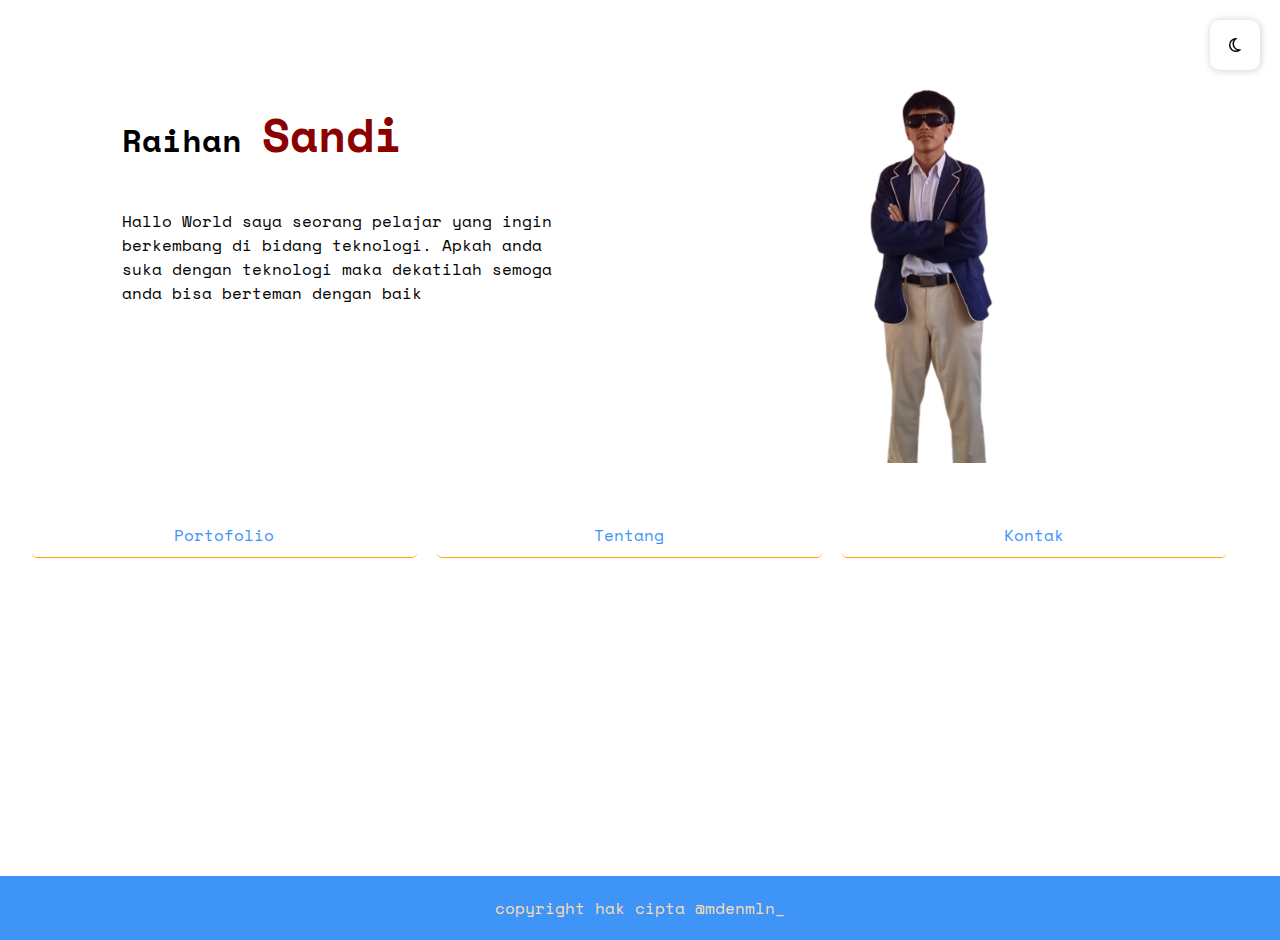
<file: profile-1/index.html>
<!DOCTYPE html>
    <html lang="en">
    <head>
        <meta charset="UTF-8">
        <meta http-equiv="X-UA-Compatible" content="IE=edge">
        <meta name="viewport" content="width=device-width, initial-scale=1.0">

        <link rel="stylesheet" href="css/all.min.css">
        <link rel="stylesheet" href="css/brands.min.css">
        <link rel="stylesheet" href="css/fontawesome.min.css">
        
        <link rel="stylesheet" href="css/style.css">
        <title>profile</title>
    </head>
    <body>
        
        <div class="mode">
            <i class="fa-regular fa-moon"></i>
        </div>
        <div class="head">
            <div class="profil ">
                
                <img src="img/san.png">
            </div>
            <div class="profil">
                <h1 class="text">Raihan <span>Sandi</span></h1>
                <p>Hallo World saya seorang pelajar yang ingin berkembang di bidang teknologi. Apkah anda suka dengan teknologi maka dekatilah semoga anda bisa berteman dengan baik </p>
            </div>
        </div>

        <ul class="row">            
            
            <a href="page/portfolio.html"><li >Portofolio</li></a>   
            
            <a href="page/about.html"><li >Tentang</li></a>
            
            <a href="page/contact.html"><li >Kontak</li></a>
        </ul>

        <footer>copyright hak cipta @mdenmln_</footer>


        <script>
            const mode = document.querySelector('.mode');
            const body = document.querySelector('body');
            const text = document.querySelector('.text');

            mode.onclick = function() {
                body.classList.toggle('gelap');
            }
        </script>
    </body>
    </html>
</file>
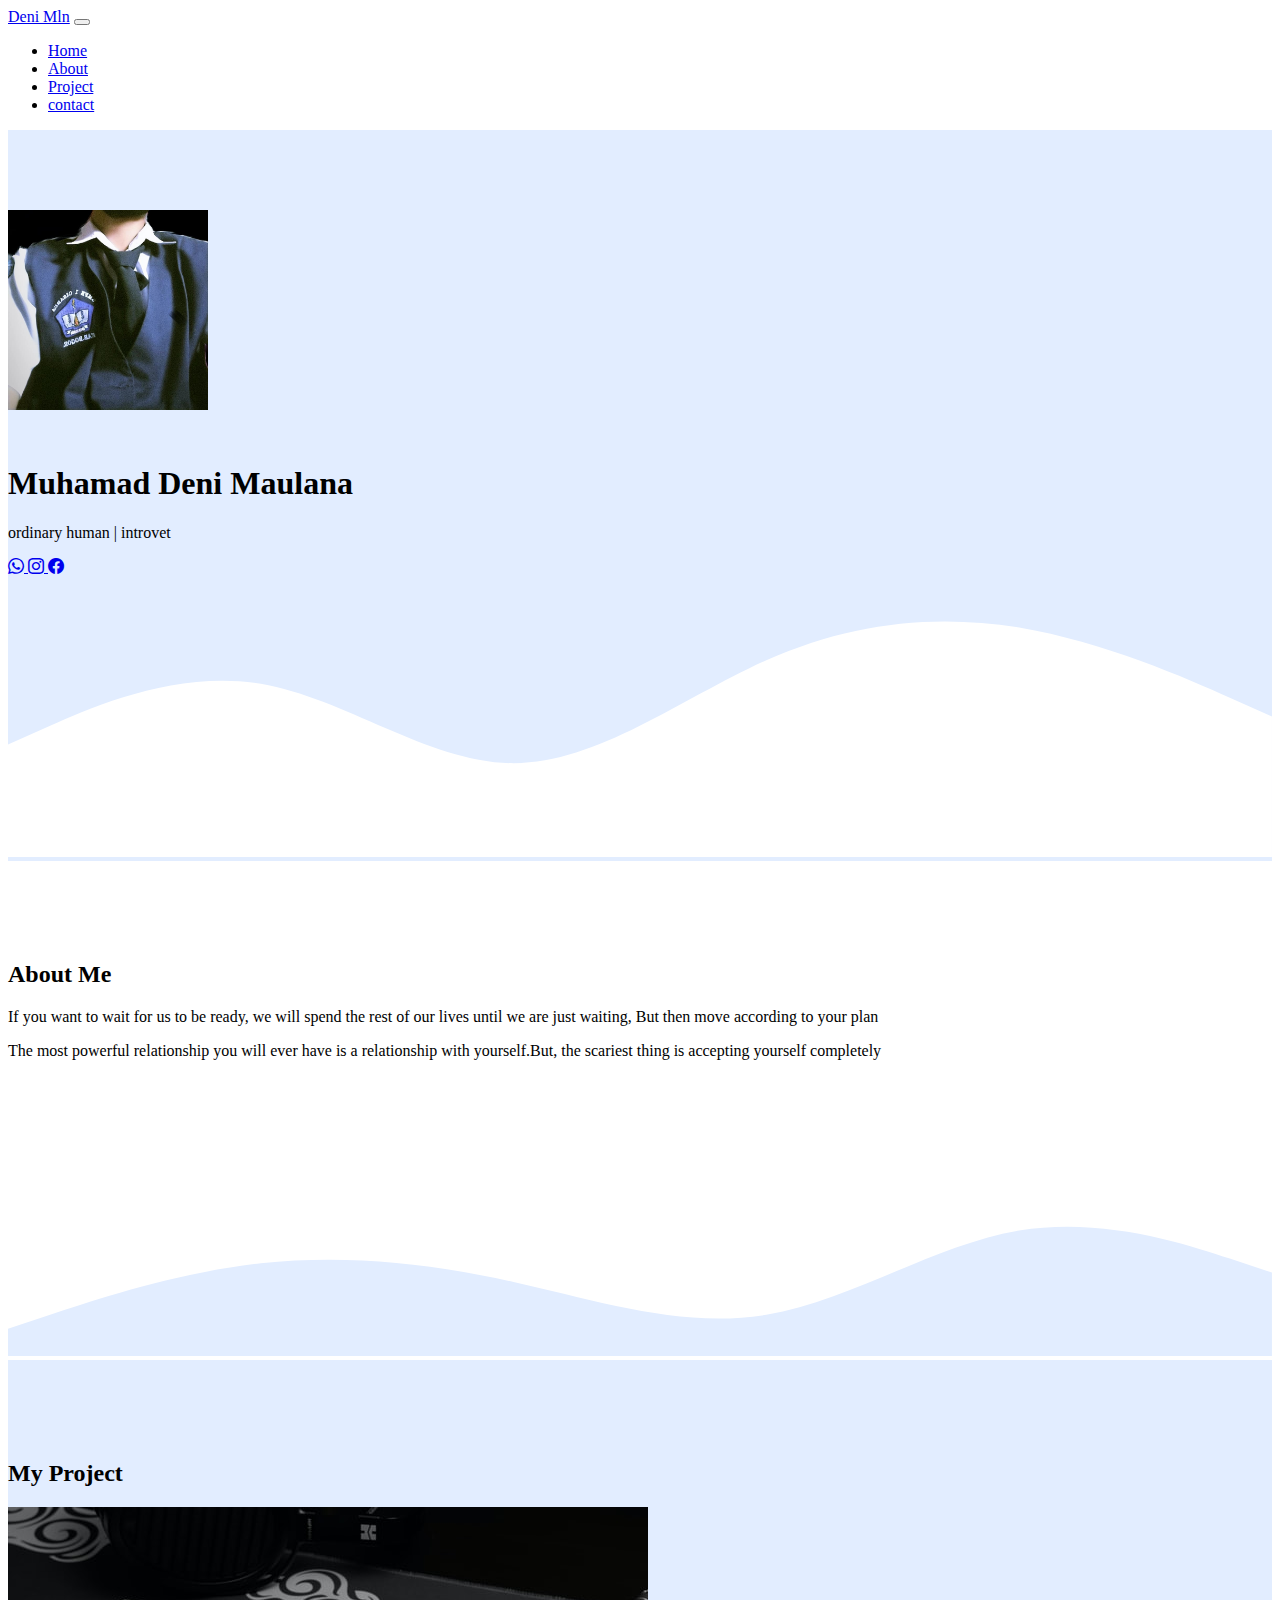
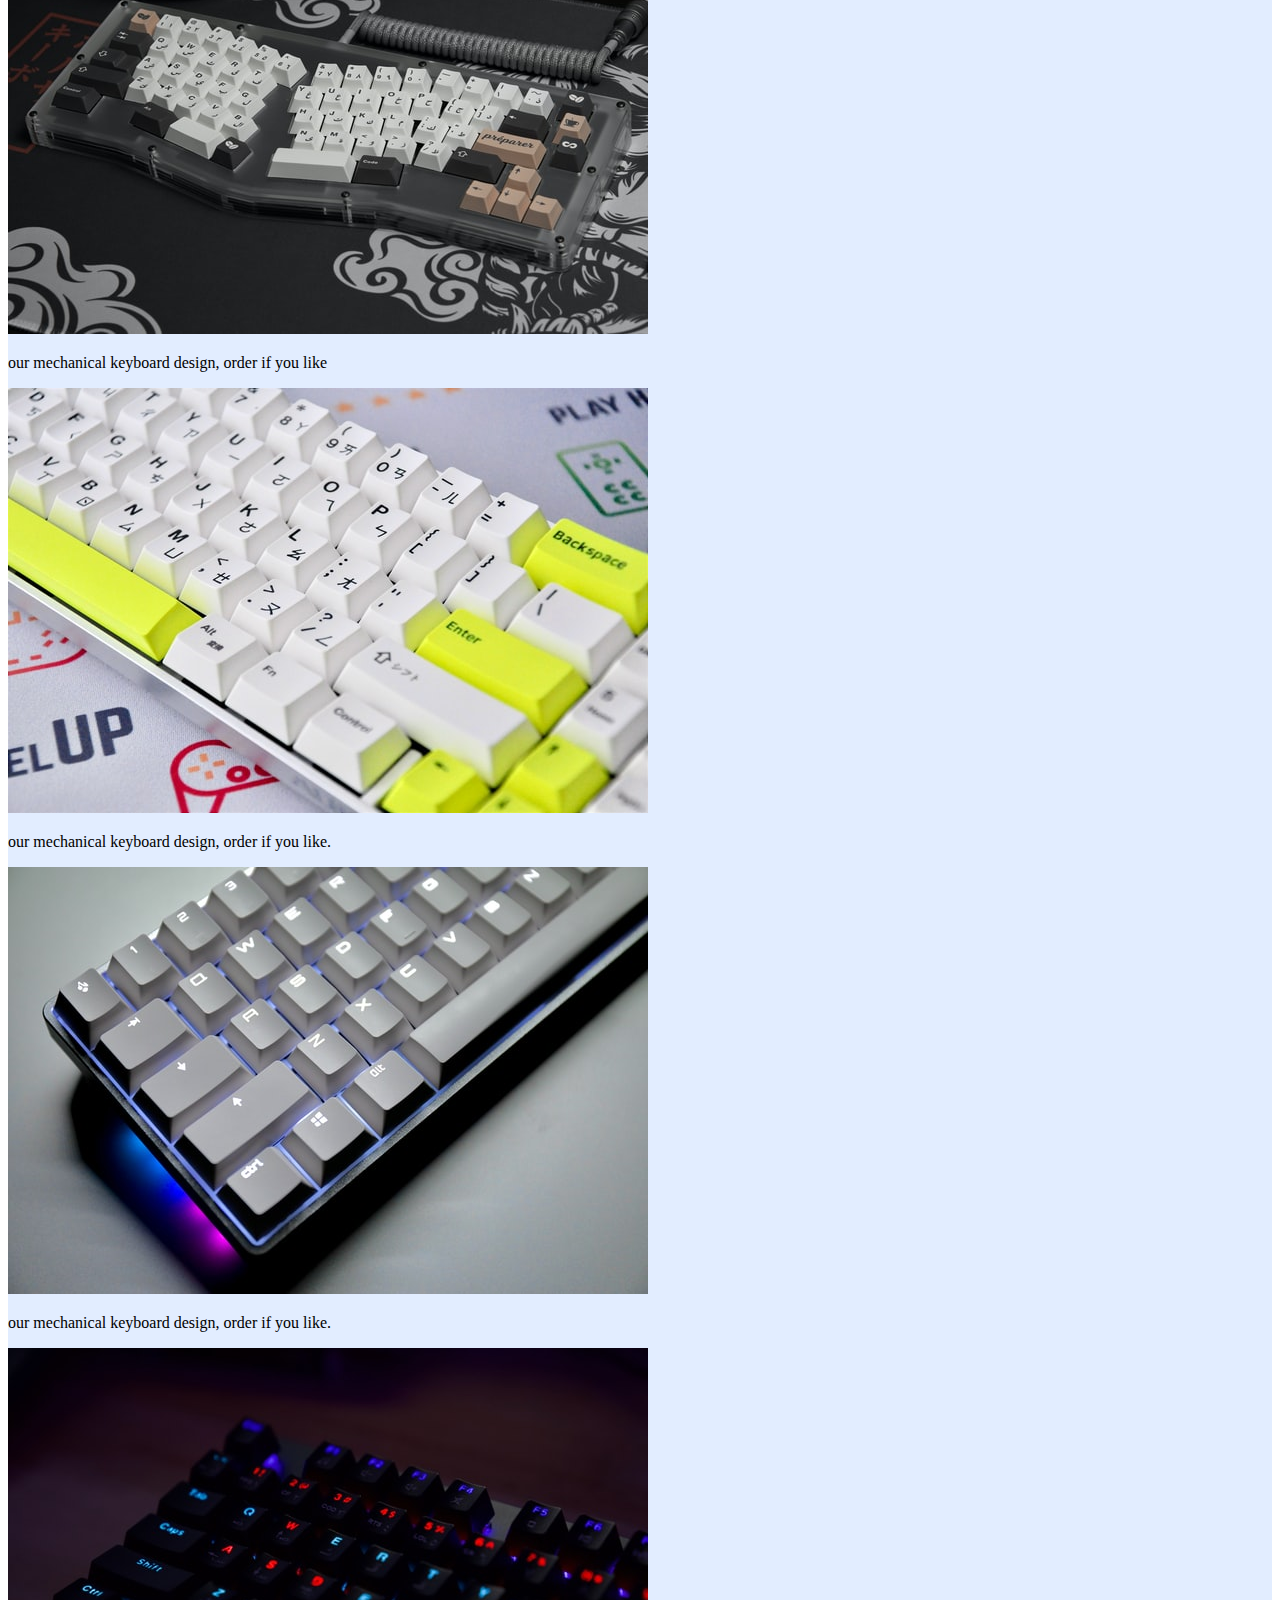
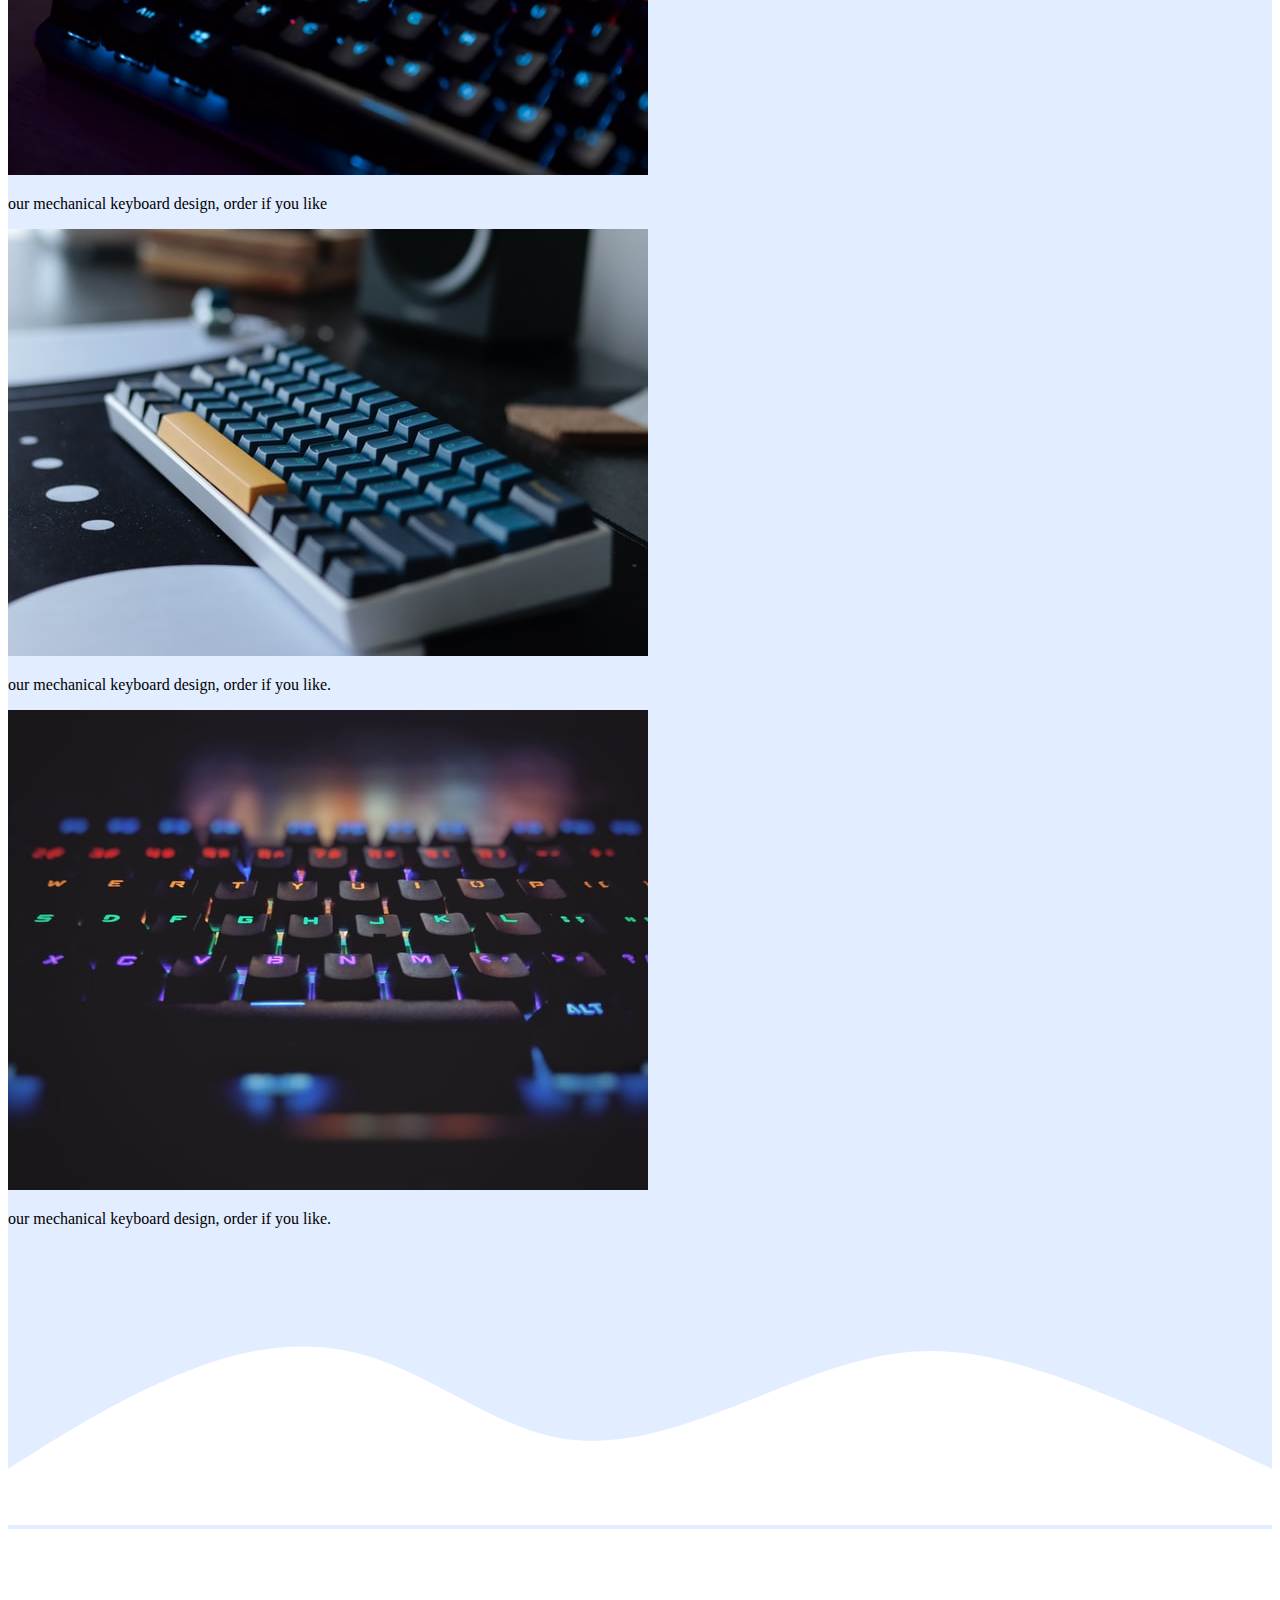
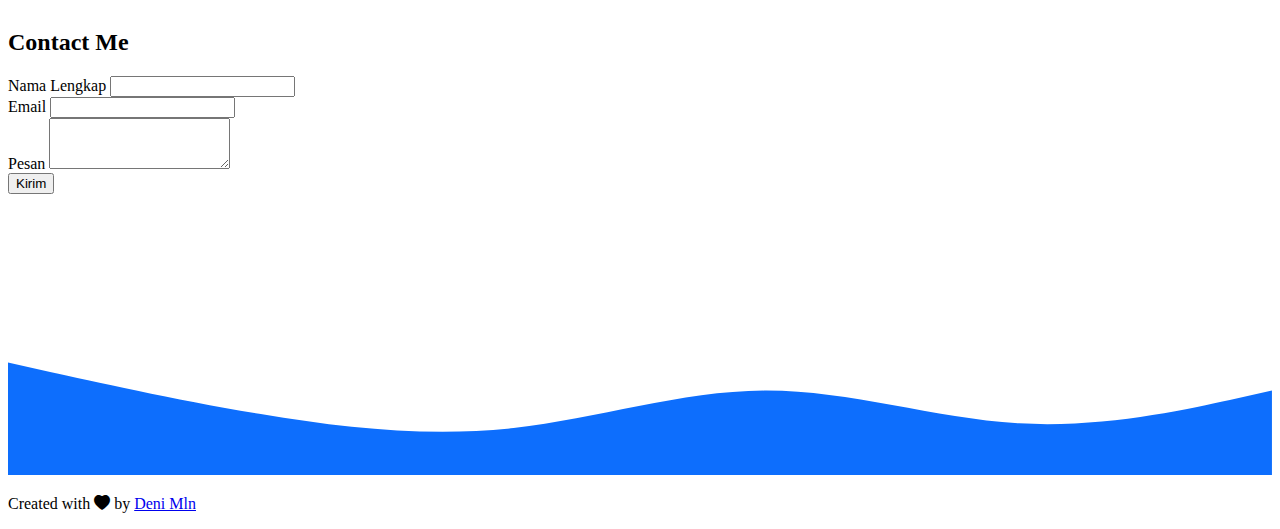
<file: profile-3/index.html>
<!doctype html>
<html lang="en">
  <head>
    <!-- Required meta tags -->
    <meta charset="utf-8">
    <meta name="viewport" content="width=device-width, initial-scale=1">

    <!-- Bootstrap CSS -->
    <link href="https://cdn.jsdelivr.net/npm/bootstrap@5.0.2/dist/css/bootstrap.min.css" rel="stylesheet" integrity="sha384-EVSTQN3/azprG1Anm3QDgpJLIm9Nao0Yz1ztcQTwFspd3yD65VohhpuuCOmLASjC" crossorigin="anonymous">
    
    
    <!-- My CSS -->
    <link href="assets/css/style.css"rel="stylesheet">
    <link rel="stylesheet" href="https://cdn.jsdelivr.net/npm/bootstrap-icons@1.8.3/font/bootstrap-icons.css">

    <title>Profile deni</title>
  </head>
  <body id="home">
    <!-- Navbar -->
<nav class="navbar navbar-expand-lg navbar-dark bg-primary shadow-ms fixed-top">
  <div class="container-fluid">
    <a class="navbar-brand" href="#">Deni Mln</a>
    <button class="navbar-toggler" type="button" data-bs-toggle="collapse" data-bs-target="#navbarNav" aria-controls="navbarNav" aria-expanded="false" aria-label="Toggle navigation">
      <span class="navbar-toggler-icon"></span>
    </button>
    <div class="collapse navbar-collapse" id="navbarNav">
      <ul class="navbar-nav ms-auto">
        <li class="nav-item">
          <a class="nav-link active" aria-current="page" href="#home">Home</a>
        </li>
        <li class="nav-item">
          <a class="nav-link" href="#about">About</a>
        </li>
        <li class="nav-item">
          <a class="nav-link" href="#project">Project</a>
        </li>
        <li class="nav-item">
          <a class="nav-link" href="#contact">contact</a>
        </li>
      </ul>
    </div>
  </div>
</nav>
    <!-- Akhir Navbar -->
    
    
    <!-- Jumbotron -->
<section class="jumbotron text-center">
  <img src="assets/img1/Profil.jpg" alt="Deni Maulana" width="200" class="rounded-circle img-thumbnail"/>
        <h1 class="display-4">Muhamad Deni Maulana</h1>
        <p class="lead">ordinary human | introvet</p>
  <div class="social-link mb-5">
           <a href="https://wa.me/message/NXYJJJFOT7AZD1" target="_blank" class="text-black px-1">
        <i class="bi bi-whatsapp"></i>
       </a>
   
   <a href="https://www.instagram.com/invites/contact/?i=1ullaw4l3ku0d&utm_content=hltk9pk" target="_blank" class="text-black px-1">
    <i class="bi bi-instagram"></i>
         </a>
               <a href="https://www.facebook.com/m.maulana.96387" target="_blank" class="text-black px-1">
          <i class="bi bi-facebook"></i>
      </a>
  </div>
  <svg xmlns="http://www.w3.org/2000/svg" viewBox="0 0 1440 320">
    <path fill="#ffffff" fill-opacity="1" d="M0,192L48,170.7C96,149,192,107,288,122.7C384,139,480,213,576,213.3C672,213,768,139,864,96C960,53,1056,43,1152,58.7C1248,75,1344,117,1392,138.7L1440,160L1440,320L1392,320C1344,320,1248,320,1152,320C1056,320,960,320,864,320C768,320,672,320,576,320C480,320,384,320,288,320C192,320,96,320,48,320L0,320Z">
    
  </path>
  </svg>
 
</section>
    <!-- Akhir Jumbotron-->
    
    <!-- About -->
    <section id="about">
      <div class="container">
        <div class="row text-center mb-3">
          <div class="col">
            <h2>About Me</h2>
          </div>
        </div>
        <div class="row justify-content-center fs-6 text-center">
          <div class="col-md-5">
            <p>If you want to wait for us to be ready, we will spend the rest of our lives until we are just waiting, But then move according to your plan</p>
          </div>
          <div class="col-md-5">
            <p>The most powerful relationship you will ever have is a relationship with yourself.But, the scariest thing is accepting yourself completely</p>
          </div>
        </div>
      </div>
    <svg xmlns="http://www.w3.org/2000/svg" viewBox="0 0 1440 320">
    <path fill="#e2edff" fill-opacity="1" d="M0,288L48,272C96,256,192,224,288,213.3C384,203,480,213,576,234.7C672,256,768,288,864,272C960,256,1056,192,1152,176C1248,160,1344,192,1392,208L1440,224L1440,320L1392,320C1344,320,1248,320,1152,320C1056,320,960,320,864,320C768,320,672,320,576,320C480,320,384,320,288,320C192,320,96,320,48,320L0,320Z">
    </path>
    </svg>
    </section>
    <!-- Akhir About -->
    
    <!-- Project -->
    <section id="project">
     <div class="container">
       <div class="row text-center mb-3">
         <div class="col">
           <h2>My Project</h2>
         </div>
       </div>
       <div class="row">
         <div class="col-md-4 mb-3">
           <div class="card">
             <img src="assets/img1/1.jpg" class="card-img-top" alt="Project 1">
             <div class="card-body">
              <p class="card-text">our mechanical keyboard design, order if you like</p>
             </div>
           </div>
         </div>
         <div class="col-md-4 mb-3">
           <div class="card">
             <img src="assets/img1/2.jpg" class="card-img-top" alt="Project 1">
             <div class="card-body">
              <p class="card-text">our mechanical keyboard design, order if you like.</p>
             </div>
           </div>
         </div>
         <div class="col-md-4 mb-3">
           <div class="card">
             <img src="assets/img1/3.jpg" class="card-img-top" alt="Project 1">
             <div class="card-body">
              <p class="card-text">our mechanical keyboard design, order if you like.</p>
             </div>
           </div>
         </div>
         <div class="col-md-4 mb-3">
           <div class="card">
             <img src="assets/img1/4.jpg" class="card-img-top" alt="Project 1">
             <div class="card-body">
              <p class="card-text">our mechanical keyboard design, order if you like</p>
             </div>
           </div>
         </div>
         <div class="col-md-4 mb-3">
           <div class="card">
             <img src="assets/img1/5.jpg" class="card-img-top" alt="Project 1">
             <div class="card-body">
              <p class="card-text">our mechanical keyboard design, order if you like.</p>
             </div>
           </div>
         </div>
         <div class="col-md-4 mb-3">
           <div class="card">
             <img src="assets/img1/6.jpg" class="card-img-top" alt="Project 1">
             <div class="card-body">
              <p class="card-text">our mechanical keyboard design, order if you like.</p>
             </div>
           </div>
         </div>
       </div>
     </div>
     <svg xmlns="http://www.w3.org/2000/svg" viewBox="0 0 1440 320">
     <path fill="#ffffff" fill-opacity="1" d="M0,256L34.3,234.7C68.6,213,137,171,206,144C274.3,117,343,107,411,128C480,149,549,203,617,218.7C685.7,235,754,213,823,186.7C891.4,160,960,128,1029,122.7C1097.1,117,1166,139,1234,165.3C1302.9,192,1371,224,1406,240L1440,256L1440,320L1405.7,320C1371.4,320,1303,320,1234,320C1165.7,320,1097,320,1029,320C960,320,891,320,823,320C754.3,320,686,320,617,320C548.6,320,480,320,411,320C342.9,320,274,320,206,320C137.1,320,69,320,34,320L0,320Z">
       
     </path>
     </svg>
    </section>
    <!-- Akhir Project -->
    
    <!-- Contact -->
    <section id="contact">
      <div class="container">
        <div class="row text-center mb-3">
          <div class="col">
            <h2>Contact Me</h2>
          </div>
        </div>
        <div class="row justify-content-center">
          <div class="col-md-6">
           <form>
             <div class="mb-3">
               <label for="name" class="form-label">Nama Lengkap</label>
               <input type="text" class="form-control" id="name" aria-describedby="name">
             </div>
             <div class="mb-3">
               <label for="email" class="form-label">Email</label>
               <input type="email" class="form-control" id="email" aria-describedby="email">
             </div>
             <div class="mb-3">
               <label for="pesan" class="form-label">Pesan</label>
               <textarea class="form-control" id="pesan" rows="3"></textarea>
             </div>
             <button type="submit" class="btn btn-primary">Kirim</button>
          </form>
          </div>
        </div>
      </div>
      <svg xmlns="http://www.w3.org/2000/svg" viewBox="0 0 1440 320">
        <path fill="#0d6efd" fill-opacity="1" d="M0,192L48,202.7C96,213,192,235,288,250.7C384,267,480,277,576,266.7C672,256,768,224,864,224C960,224,1056,256,1152,261.3C1248,267,1344,245,1392,234.7L1440,224L1440,320L1392,320C1344,320,1248,320,1152,320C1056,320,960,320,864,320C768,320,672,320,576,320C480,320,384,320,288,320C192,320,96,320,48,320L0,320Z">
        </path>
      </svg>
    </section>
    <!-- Akhir Contact -->
    
    <!-- footer -->
      <footer class="bg-primary text-white text-center pb-4">
        <p>Created with <i class="bi bi-heart-fill text-danger"></i> by <a href="https://www.instagram.com/invites/contact/?i=1ullaw4l3ku0d&utm_content=hltk9pk" class="text-white fw-bold">Deni Mln</a></p>
      </footer>
    <!-- Akhir footer-->
    
    
    <script src="https://cdn.jsdelivr.net/npm/bootstrap@5.0.2/dist/js/bootstrap.bundle.min.js" integrity="sha384-MrcW6ZMFYlzcLA8Nl+NtUVF0sA7MsXsP1UyJoMp4YLEuNSfAP+JcXn/tWtIaxVXM" crossorigin="anonymous"></script>


  </body>
</html>
</file>
<file: profile-4/index.html>
<!DOCTYPE html>
<html lang="en">
<head>
    <meta charset="UTF-8">
    <meta http-equiv="X-UA-Compatible" content="IE=edge">
    <meta name="viewport" content="width=device-width, initial-scale=1.0">
    <title>personal profile 4</title>

    <!-- fontawesome -->
    <link rel="stylesheet" href="css/all.min.css">
    <link rel="stylesheet" href="css/fontawesome.min.css">

    <!-- css main -->
    <link rel="stylesheet" href="css/style.css">
    <link rel="stylesheet" href="utils/uiLoading.css">

    <link rel="preconnect" href="https://fonts.googleapis.com">
<link rel="preconnect" href="https://fonts.gstatic.com" crossorigin>
<link href="https://fonts.googleapis.com/css2?family=Poppins:wght@100;200;300;400;700;900&display=swap" rel="stylesheet">
   
</head>
<body>
    <div class="loading">
        <div class="newtons-cradle">
            <div class="newtons-cradle__dot"></div>
            <div class="newtons-cradle__dot"></div>
            <div class="newtons-cradle__dot"></div>
            <div class="newtons-cradle__dot"></div>
            </div>
    </div>
     
    <header id="head">
        <nav>        
            <div class="logo">
                <div class="item item-1"></div>
                <div class="item item-2"></div>
                <div class="item item-3"></div>
                <div class="item item-4"></div>
            </div>
            <div class="nav-list">
                <i class="fa-solid fa-sun"></i>
              
                <div class="dropdown">
                    <button class="dropbtn"><i class="fa-solid fa-chevron-down"></i></button>
                    <div class="dropdown-content">
                    <a href="#">Link 1</a>
                    <a href="#">Link 2</a>
                    <a href="#">Link 3</a>
                    </div>
                </div>  
            </div>
        </nav>
    </header>    
    <main id="main">
        <section id="about">
            <div class="container">
                <div class="about-description">
                    <h1>Muhamad Deni Maulana</h1>
                    <p>Saya adalah seorang mahasiswa yang tertarik dengan dunia komunikasi Lorem ipsum dolor sit amet consectetur adipisicing elit. Provident pariatur quod delectus officia cupiditate eos. Aliquid cumque perferendis, recusandae asperiores eaque vitae unde autem vel, quod deleniti facilis quam odit!</p> 
                    <div class="button">
                        <a href="">my profile</a>
                        <a href="">my portfolio</a>
                    </div>       
                    <span>
                        Lorem ipsum dolor sit amet consectetur, 
                    </span>        
                </div>
                <div class="about-image">
                    <img src="img/1my-picture.png" alt="mypicture">
                </div>           
            </div>
        </section>
    </main>
    <footer id="footer">

    </footer>
    

    <script src="js/app.js"></script>
</body>
</html>
</file>
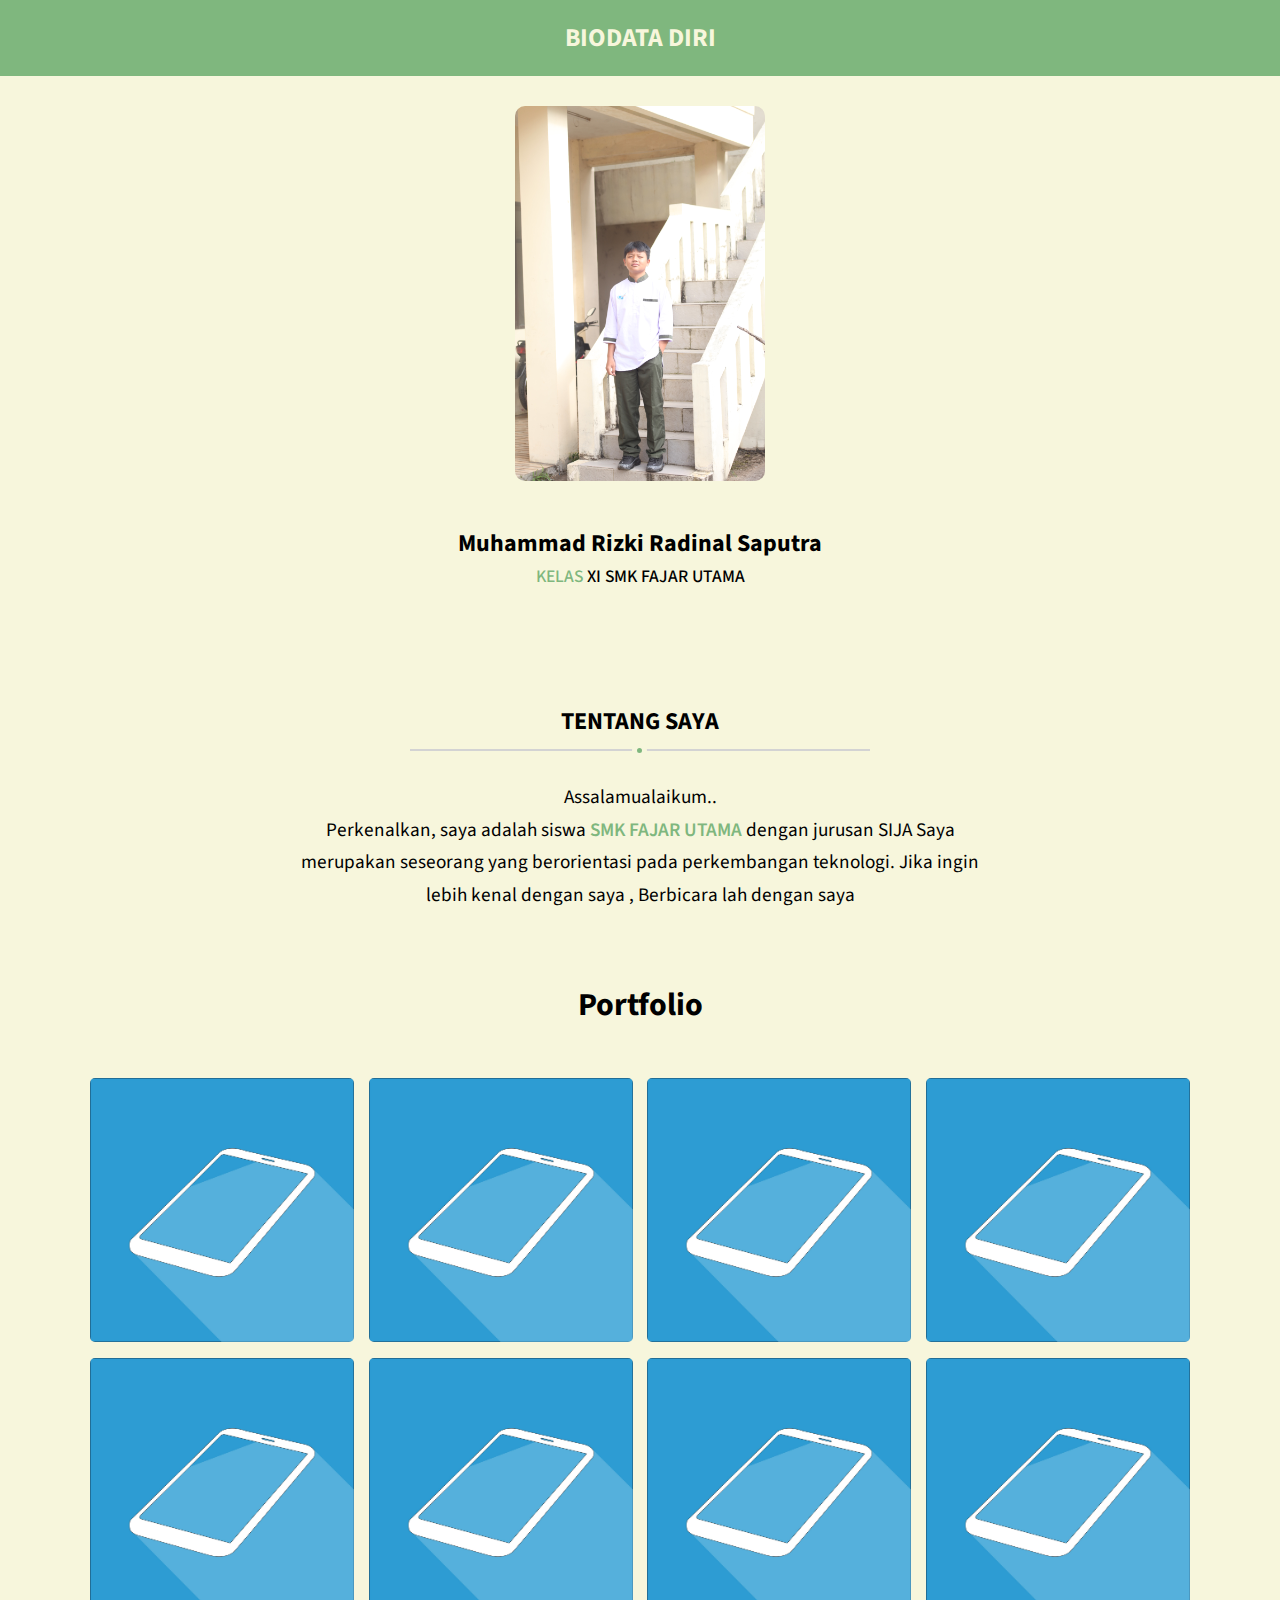
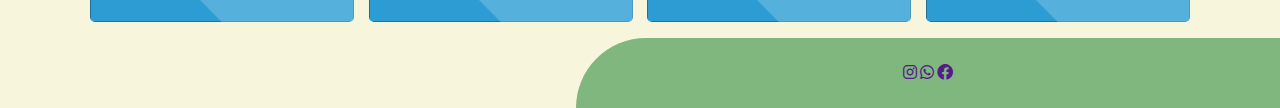
<file: profile-7/index.html>
<!DOCTYPE html>
<html lang="en">
<head>
  <meta charset="UTF-8">
  <meta http-equiv="X-UA-Compatible" content="IE=edge">
  <meta name="viewport" content="width=device-width, initial-scale=1.0">

  <link href="https://fonts.googleapis.com/css2?family=Source+Sans+Pro:ital,wght@0,400;0,700;1,400&display=swap" rel="stylesheet">
  <link rel="stylesheet" href="./css/style.css">

  <link rel="stylesheet" href="./css/all.min.css">
  <link rel="stylesheet" href="./css/brands.min.css">
  <link rel="stylesheet" href="./css/fontawesome.min.css">

  <title>RIZKI RADINAL</title>
</head>
<body>
  
  <div class="head">
    <h1>BIODATA DIRI</h1>
  </div>
  
  <div class="profile">
    <div class="img">
      <img src="img/iki1.JPG">
    </div>
    
    <h2>Muhammad Rizki Radinal Saputra</h2>
    <p><span>KELAS</span> XI SMK FAJAR UTAMA</p>
    <div class="sosmed">
      <a href=""><i class="bi bi-whatsapp"></i></a>
      <a href=""><i class="bi bi-facebook"></i></a>
      <a href=""><i class="bi bi-instagram"></i></a>
    </div>
  </div>
  
  <div class="about">
    <h4>TENTANG SAYA</h4>
    <div class="garis">
      <span></span>
    </div>
    <p>
      Assalamualaikum.. <br>
      Perkenalkan, saya adalah siswa <span>SMK FAJAR UTAMA</span> dengan jurusan SIJA  Saya merupakan seseorang yang berorientasi pada perkembangan teknologi. Jika ingin lebih kenal dengan saya , Berbicara lah dengan saya
    </p>
  </div>
  
  <div class="container">
    <h1>Portfolio</h1>
    <div class="portfolio">
      <div class="col">
        <img src="img/Untitled-1.jpg" alt="">
      </div>
      <div class="col">
        <img src="img/Untitled-1.jpg" alt="">
      </div>
      <div class="col">
        <img src="img/Untitled-1.jpg" alt="">
      </div>
      <div class="col">
        <img src="img/Untitled-1.jpg" alt="">
      </div>
      <div class="col">
        <img src="img/Untitled-1.jpg" alt="">
      </div>
      <div class="col">
        <img src="img/Untitled-1.jpg" alt="">
      </div>
      <div class="col">
        <img src="img/Untitled-1.jpg" alt="">
      </div>
      <div class="col">
        <img src="img/Untitled-1.jpg" alt="">
      </div>
  </div>
  </div>

  <footer>
    <div>

    </div>
    <div class="icon">
      <a href="">
        <i class="fa-brands fa-instagram"></i>
      </a>
      <a href="">
        <i class="fa-brands fa-whatsapp"></i>
      </a>
      <a href="">
        <i class="fa-brands fa-facebook"></i>
      </a>
    </div>
  </footer>
  
   
</body>
</html>
</file>
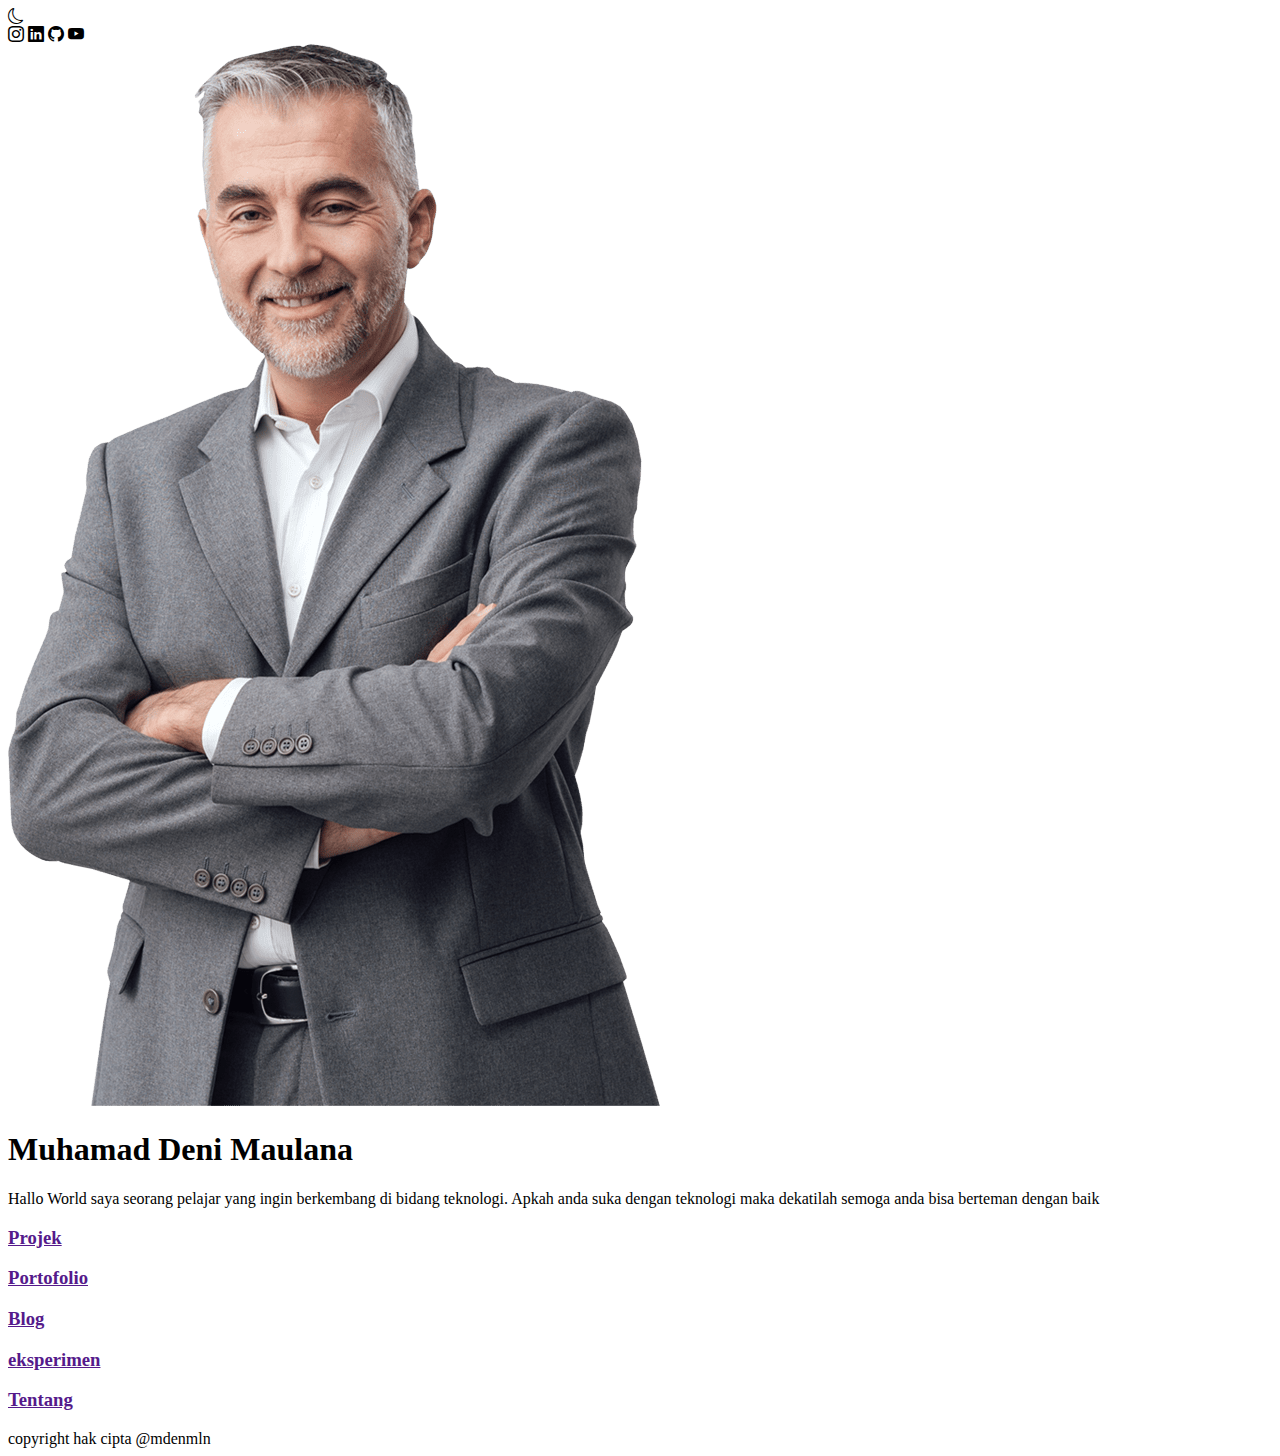
<file: profile-1/indek.html>
<!DOCTYPE html>
    <html lang="en">
    <head>
        <meta charset="UTF-8">
        <meta http-equiv="X-UA-Compatible" content="IE=edge">
        <meta name="viewport" content="width=device-width, initial-scale=1.0">

        <link rel="stylesheet" href="https://cdn.jsdelivr.net/npm/bootstrap-icons@1.9.1/font/bootstrap-icons.css">
    
        <title>profile</title>
    </head>
    <body>

        <div class="mode">
            <!-- <i class="bi bi-moon-fill"></i> -->
            <i class="bi bi-moon"></i>
        </div>
        <div class="head">
            <div class="profil a-i-center j-c-sAround">
                <div class="sosmed text">
                    <i class="bi bi-instagram"></i>
                    <i class="bi bi-linkedin"></i>
                    <i class="bi bi-github"></i>
                    <i class="bi bi-youtube"></i>
                </div>
                <div class="bg"></div>
                <img src="img/orang.png">
            </div>
            <div class="profil column text">
                <h1 class="text">Muhamad Deni <span>Maulana</span></h1>
                <p>Hallo World saya seorang pelajar yang ingin berkembang di bidang teknologi. Apkah anda suka dengan teknologi maka dekatilah semoga anda bisa berteman dengan baik </p>
            </div>
        </div>

        <div class="row">
            
            <h3><a href="">Projek</a></h3>
            
            <h3><a href="">Portofolio</a></h3>
        
            <h3><a href="">Blog</a></h3>
        
            <h3><a href="">eksperimen</a></h3>
            
            <h3><a href="">Tentang</a></h3>
                
        </div>

        <footer>copyright hak cipta @mden<span>mln</span></footer>


        <script>
            const mode = document.querySelector('.mode');
            const body = document.querySelector('body');
            const text = document.querySelector('.text');

            mode.onclick = function() {
                body.classList.toggle('gelap');
            }
        </script>
    </body>
    </html>
</file>
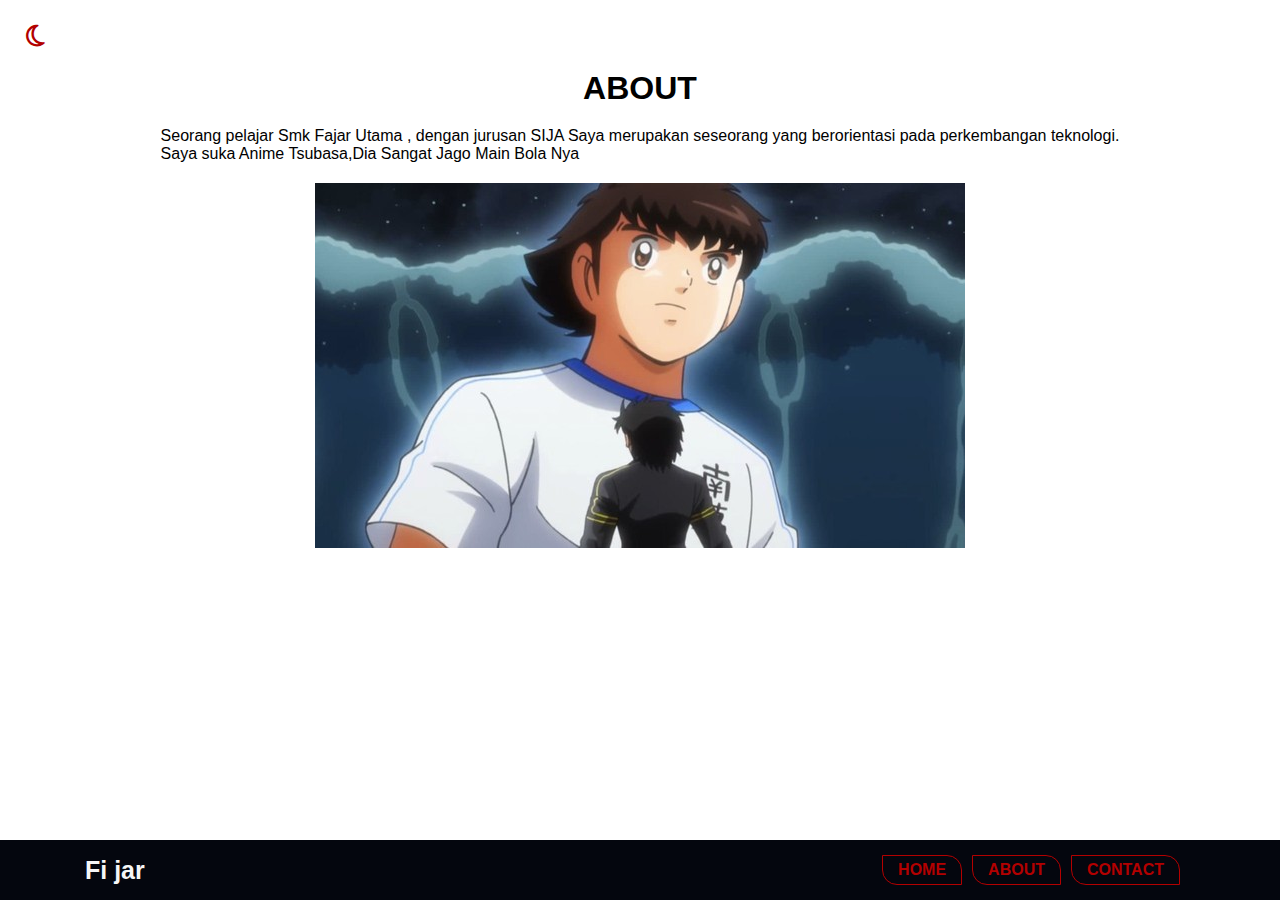
<file: profile-6/about.html>
<!DOCTYPE html>
<html lang="en">
<head>
  <meta charset="UTF-8">
  <meta name="viewport" content="width=device-width, initial-scale=1.0">
  <meta http-equiv="X-UA-Compatible" content="ie=edge">
  
   
  <!-- link css -->
  
  <link rel="stylesheet" href="css/fontawesome.min.css">
  <link rel="stylesheet" href="css/brands.min.css">
  <link rel="stylesheet" href="css/all.min.css">
 
  <!-- link css -->
  <link rel="stylesheet" href="css/portfolio.css">
  
  <style>
    #btn{
      padding: 20px;
    }
  </style>
  
  <title>Document</title>
</head>
<body>

  <div id="btn">
    <li>        
      <i class="fa-regular fa-moon"></i>
    </li>
  </div>
  
  <nav id="nav">
    <h1 class="a">Fi <span id="merah">jar</span></h1>
    <ul>
      <li class="titit"><a href="home.html">HOME</a></li>
      <li><a href="about.html">ABOUT</a></li>
      <li><a href="contact.html">CONTACT</a></li>
    </ul>
  </nav>
  

  
  <div class="row top" style="width: 100%;">
    <div style="display: flex; align-items: center; gap: 20px; flex-direction: column; width: 100%;">
      <h1 class="c">ABOUT</h1>
      <div id="b">
        <p class="center">Seorang pelajar Smk Fajar Utama , dengan jurusan SIJA  Saya merupakan seseorang yang berorientasi pada perkembangan teknologi.</p>
        <p class="center">Saya suka Anime Tsubasa,Dia Sangat Jago Main Bola Nya</p>
      </div>
    <img src="img/bass.png" alt="">
  </div>
  
  <script>
    const tom = document.getElementById('btn');
    const body = document.querySelector('body');
    const nav = document.querySelector('#nav');
    const span = document.querySelector('#merah');
    const prg = document.querySelector('#b');
    const a = document.querySelector('.a')
    const sp = document.querySelector('.c')
    const textAnimation = document.querySelector('.h1A')
    
    tom.onclick = function() {
      body.classList.toggle('black')
      nav.classList.toggle('bodasbg')
      span.classList.toggle('merah')
      prg.classList.toggle('bodas')
      a.classList.toggle('bodas')
      sp.classList.toggle('bodas')
      textAnimation.classList.toggle('bodas')
    }
    
  </script>
</body>
</html>
</file>
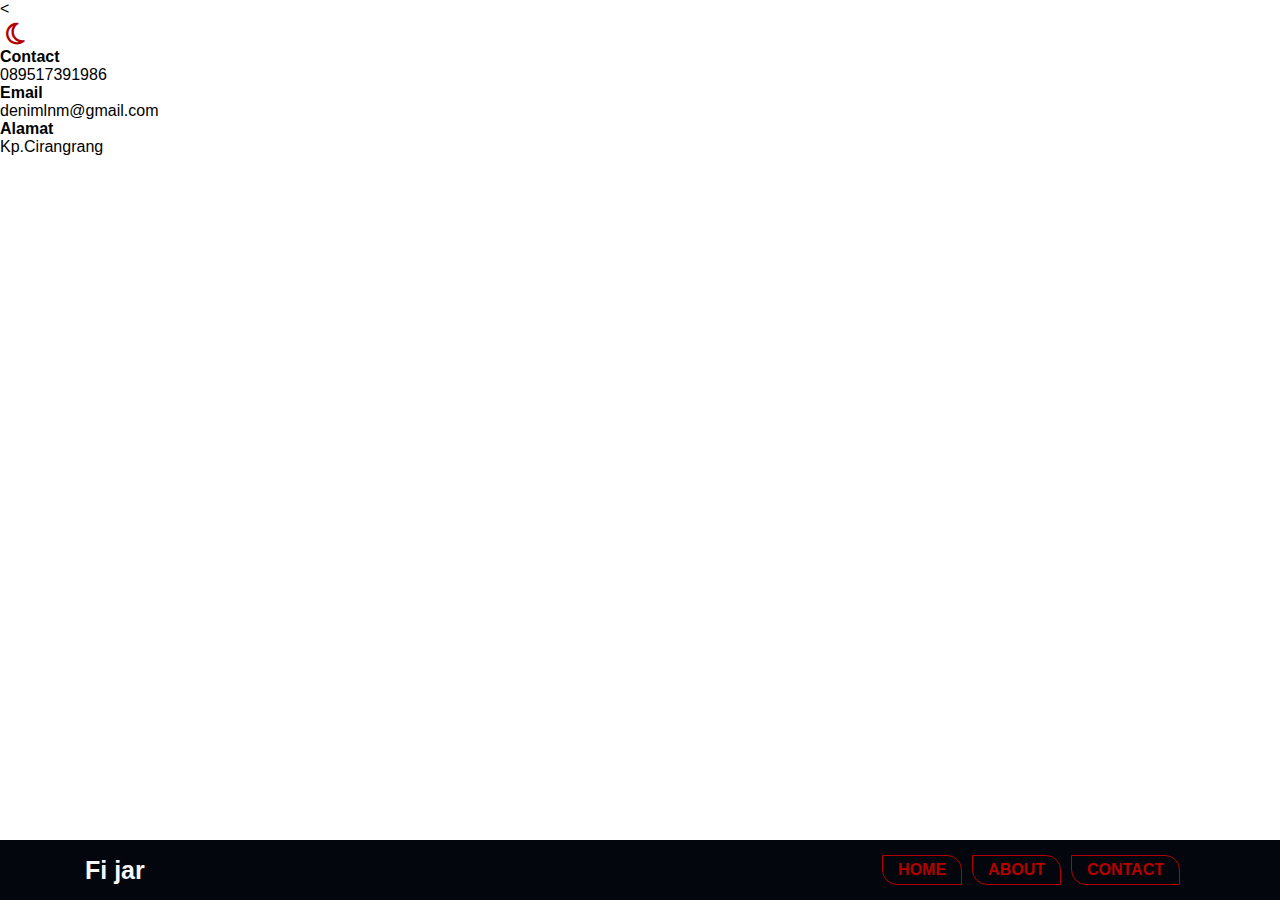
<file: profile-6/contact.html>
<!DOCTYPE html>
<html lang="en">
<head>
  <meta charset="UTF-8">
  <meta name="viewport" content="width=device-width, initial-scale=1.0">
  <meta http-equiv="X-UA-Compatible" content="ie=edge">
  
  
   <<link rel="stylesheet" href="css/fontawesome.min.css">
   <link rel="stylesheet" href="css/brands.min.css">
   <link rel="stylesheet" href="css/all.min.css">
  
   <!-- link css -->
   <link rel="stylesheet" href="css/portfolio.css">
  <title>Document</title>
</head>
<body class="bg">
  <div id="btn">
    <li>        
      <i class="fa-regular fa-moon"></i>
    </li>
  </div>
  
  <nav id="nav">
    <h1 class="a">Fi <span id="merah">jar</span></h1>
    <ul>
      <li class="titit"><a href="home.html">HOME</a></li>
      <li><a href="about.html">ABOUT</a></li>
      <li><a href="contact.html">CONTACT</a></li>
    </ul>
  </nav>
  
  <div class="bro">
    <div class="bra">
      <h4>Contact</h4>
      <p>089517391986</p>
    </div>
    <div class="bra">
      <h4>Email</h4>
      <p>denimlnm@gmail.com</p>
    </div>
    <div class="bra">
      <h4>Alamat</h4>
      <p>Kp.Cirangrang</p>
    </div>
  </div>
  
  <div class="sosmed">
    <a href="https://wa.me/message/NXYJJJFOT7AZD1"><i class="bi bi-whatsapp"></i></a>
    <a href="https://www.instagram.com/invites/contact/?i=1je4bqfepmwgn&utm_content=hltk9pk"><i class="bi bi-instagram"></i></a>
    
  </div>
  <script>
    const tom = document.getElementById('btn');
    const body = document.querySelector('body');
    const nav = document.querySelector('#nav');
    const span = document.querySelector('#merah');
    const prg = document.querySelector('#b');
    const a = document.querySelector('.a')
    const sp = document.querySelector('.c')
    const textAnimation = document.querySelector('.h1A')
    
    tom.onclick = function() {
      body.classList.toggle('black')
      nav.classList.toggle('bodasbg')
      span.classList.toggle('merah')
      prg.classList.toggle('bodas')
      a.classList.toggle('bodas')
      sp.classList.toggle('bodas')
      textAnimation.classList.toggle('bodas')
    }
  </script>
</body>
</html>
</file>
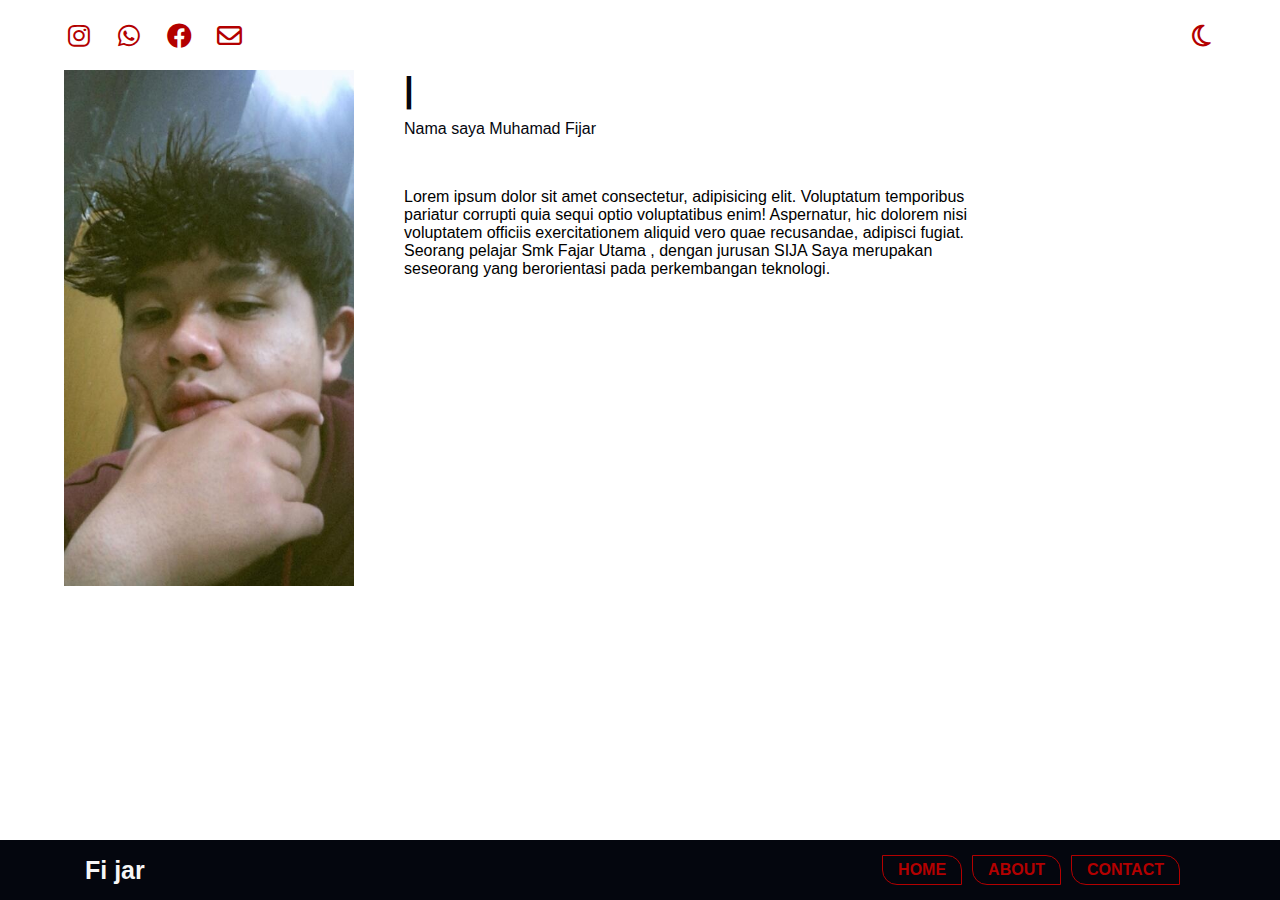
<file: profile-6/home.html>
<!DOCTYPE html>
<html lang="en">
<head>
  <meta charset="UTF-8">
  <meta name="viewport" content="width=device-width, initial-scale=1.0">
  <meta http-equiv="X-UA-Compatible" content="ie=edge">
  
  <link rel="stylesheet" href="css/fontawesome.min.css">
  <link rel="stylesheet" href="css/brands.min.css">
  <link rel="stylesheet" href="css/all.min.css">
 
  <!-- link css -->
  <link rel="stylesheet" href="css/portfolio.css">
  
  <title>bikin web</title>
</head>
<body>
  
  <nav id="nav">
    <h1 class="a">Fi <span id="merah">jar</span></h1>
    <ul>
      <li class="titit"><a href="home.html">HOME</a></li>
      <li><a href="about.html">ABOUT</a></li>
      <li><a href="contact.html">CONTACT</a></li>
    </ul>
  </nav>
  

  <section class="nav-icon">
    <ul class="icon">
      <li>
        <i class="fa-brands fa-instagram"></i>
      </li>
      <li>
        <i class="fa-brands fa-whatsapp"></i>
      </li>
      <li>
        <i class="fa-brands fa-facebook"></i>
      </li>
      <li>
        <i class="fa-regular fa-envelope"></i>
      </li>    
    </ul>
    <div id="btn">
      <li>        
        <i class="fa-regular fa-moon"></i>
      </li>
    </div>
  </section>

  <section class="profile">
    <div class="image">      
      <img src="img/fijar1.jpeg">
    </div>

    <div class="row">
      <div class="textA">
        <h1 class="h1A"><span>|</span></h1>
        <span class="c">Nama saya Muhamad Fijar</span>
      </div>
      <div id="b">
        <p>
          Lorem ipsum dolor sit amet consectetur, adipisicing elit. Voluptatum temporibus pariatur corrupti quia sequi optio voluptatibus enim! Aspernatur, hic dolorem nisi voluptatem officiis exercitationem aliquid vero quae recusandae, adipisci fugiat.
          Seorang pelajar Smk Fajar Utama , dengan jurusan SIJA  Saya merupakan seseorang yang berorientasi pada perkembangan teknologi.</p>
      </div>      
    </div>
  </section>


  
  
  









 
  <script>
    const tom = document.getElementById('btn');
    const body = document.querySelector('body');
    const nav = document.querySelector('#nav');
    const span = document.querySelector('#merah');
    const prg = document.querySelector('#b');
    const a = document.querySelector('.a')
    const sp = document.querySelector('.c')
    const textAnimation = document.querySelector('.h1A')
    
    tom.onclick = function() {
      body.classList.toggle('black')
      nav.classList.toggle('bodasbg')
      span.classList.toggle('merah')
      prg.classList.toggle('bodas')
      a.classList.toggle('bodas')
      sp.classList.toggle('bodas')
      textAnimation.classList.toggle('bodas')
    }
    
  </script>
  
</body>
</html>
</file>
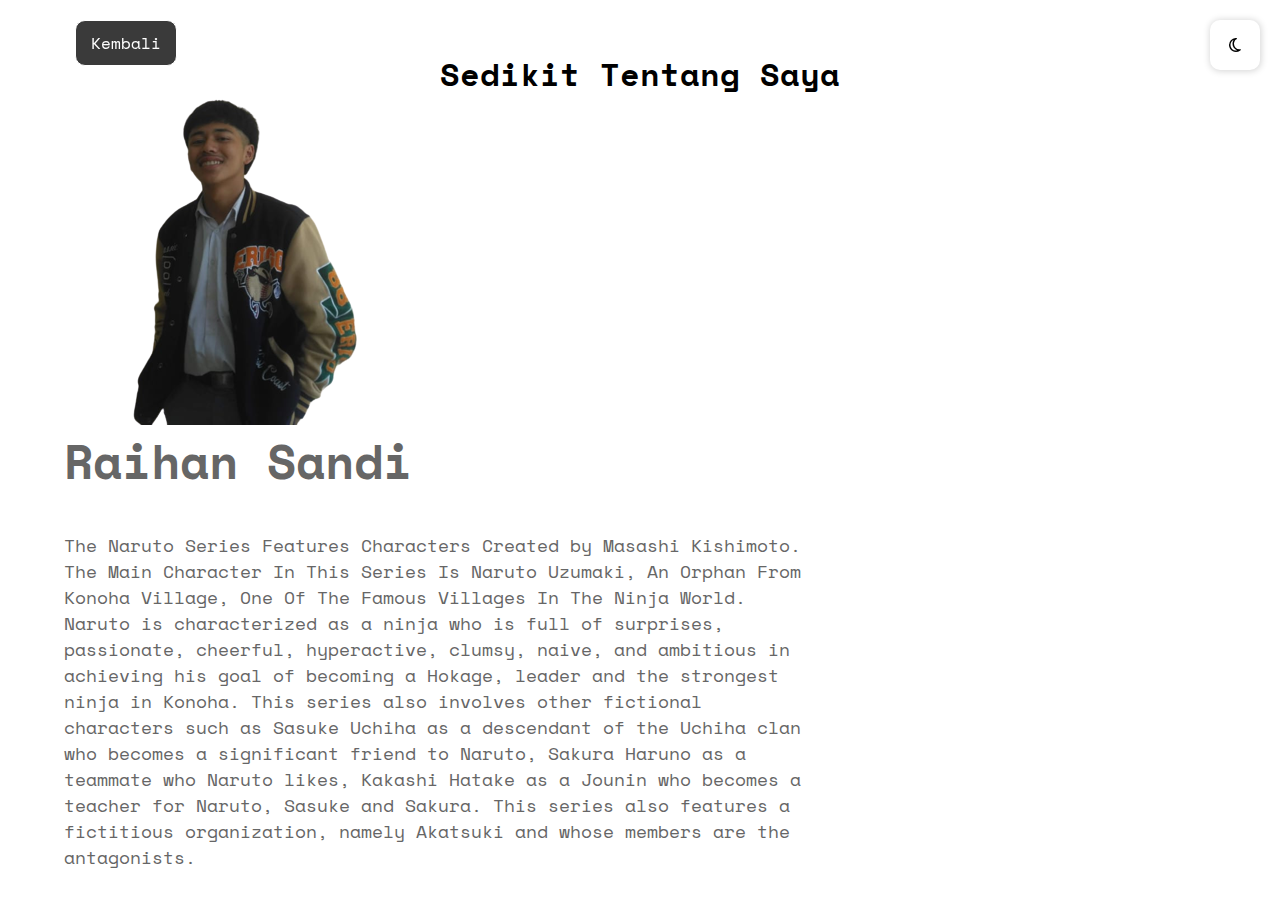
<file: profile-1/page/about.html>
<!DOCTYPE html>
<html lang="en">
<head>
    <meta charset="UTF-8">
    <meta http-equiv="X-UA-Compatible" content="IE=edge">
    <meta name="viewport" content="width=device-width, initial-scale=1.0">
    <title>About</title>

    <link rel="stylesheet" href="../css/all.min.css">
    <link rel="stylesheet" href="../css/brands.min.css">
    <link rel="stylesheet" href="../css/fontawesome.min.css">
    <link rel="stylesheet" href="../css/about.css">
</head>
<body>
    <ul>
        <li>
            <a href="../index.html">Kembali</a>
        </li>
    </ul>
    <div class="mode">
        <i class="fa-regular fa-moon"></i>
    </div>
    <section class="about" id="about">
        <h1 class="heading" >Sedikit Tentang Saya</h1>
        
        <div class="column">
            <div class="image"">
                <img loading="lazy" src="../img/WhatsApp_Image_2023-10-25_at_13.34.18-removebg-preview.png" alt="">
            </div>

            <div class="content" >
                <h3>Raihan Sandi</h3>
                <p>The Naruto Series Features Characters Created by Masashi Kishimoto. The Main Character In This Series Is Naruto Uzumaki, An Orphan From Konoha Village, One Of The Famous Villages In The Ninja World. Naruto is characterized as a ninja who is full of surprises, passionate, cheerful, hyperactive, clumsy, naive, and ambitious in achieving his goal of becoming a Hokage, leader and the strongest ninja in Konoha.
                This series also involves other fictional characters such as Sasuke Uchiha as a descendant of the Uchiha clan who becomes a significant friend to Naruto, Sakura Haruno as a teammate who Naruto likes, Kakashi Hatake as a Jounin who becomes a teacher for Naruto, Sasuke and Sakura. This series also features a fictitious organization, namely Akatsuki and whose members are the antagonists.</p>
                
            </div>
        </div>
    </section>
    <script>
        const mode = document.querySelector('.mode');
        const body = document.querySelector('body');
        const text = document.querySelector('.text');

        mode.onclick = function() {
            body.classList.toggle('gelap');
        }
    </script>
</body>
</html>
</file>
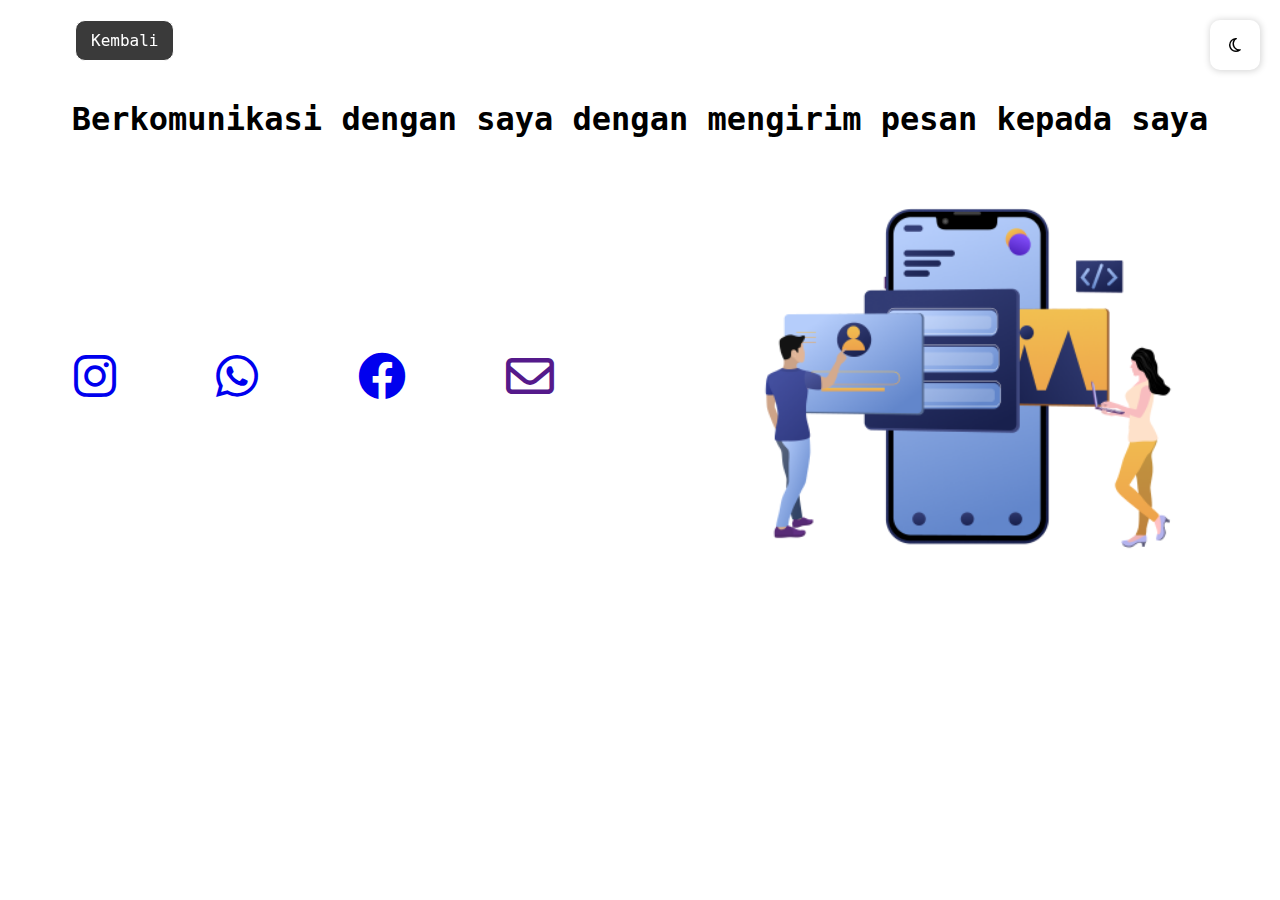
<file: profile-1/page/contact.html>
<!DOCTYPE html>
<html lang="en">
<head>
    <meta charset="UTF-8">
    <meta http-equiv="X-UA-Compatible" content="IE=edge">
    <meta name="viewport" content="width=device-width, initial-scale=1.0">
    <title>Contact</title>
    <link rel="stylesheet" href="../css/all.min.css">
    <link rel="stylesheet" href="../css/brands.min.css">
    <link rel="stylesheet" href="../css/fontawesome.min.css">
    <link rel="stylesheet" href="../css/conatct.css">
</head>
<body>
    <ul>
        <li>
            <a href="../index.html">Kembali</a>
        </li>
    </ul>
    <div class="mode">
        <i class="fa-regular fa-moon"></i>
    </div>

    <div class="container">
        <h1>Berkomunikasi dengan saya dengan mengirim pesan kepada saya</h1>

        <div class="contact">
            <div class="sosmed ">
                <a target="_blank" href="https://www.instagram.com/ooooet_?igshid=NTc4MTIwNjQ2YQ%3D%3D">
                    <i class="fa-brands fa-instagram"></i>
                </a>
                <a target="_blank" href="https://wa.me/qr/H5WVLHKPD7PVO1">
                    <i class="fa-brands fa-whatsapp"></i>
                </a>
                <a target="_blank" href="https://facebook.com/hankisadidanyut.macamtai?_rdc=1&_rdr">
                    <i class="fa-brands fa-facebook"></i>
                </a>
                <a target="_blank" href="">
                    <i class="fa-regular fa-envelope"></i>
                </a>
            </div>
            <img src="../img/mseg.png" alt="">
        </div>
    </div>
    <script>
        const mode = document.querySelector('.mode');
        const body = document.querySelector('body');
        const text = document.querySelector('.text');

        mode.onclick = function() {
            body.classList.toggle('gelap');
        }
    </script>
</body>
</html>
</file>
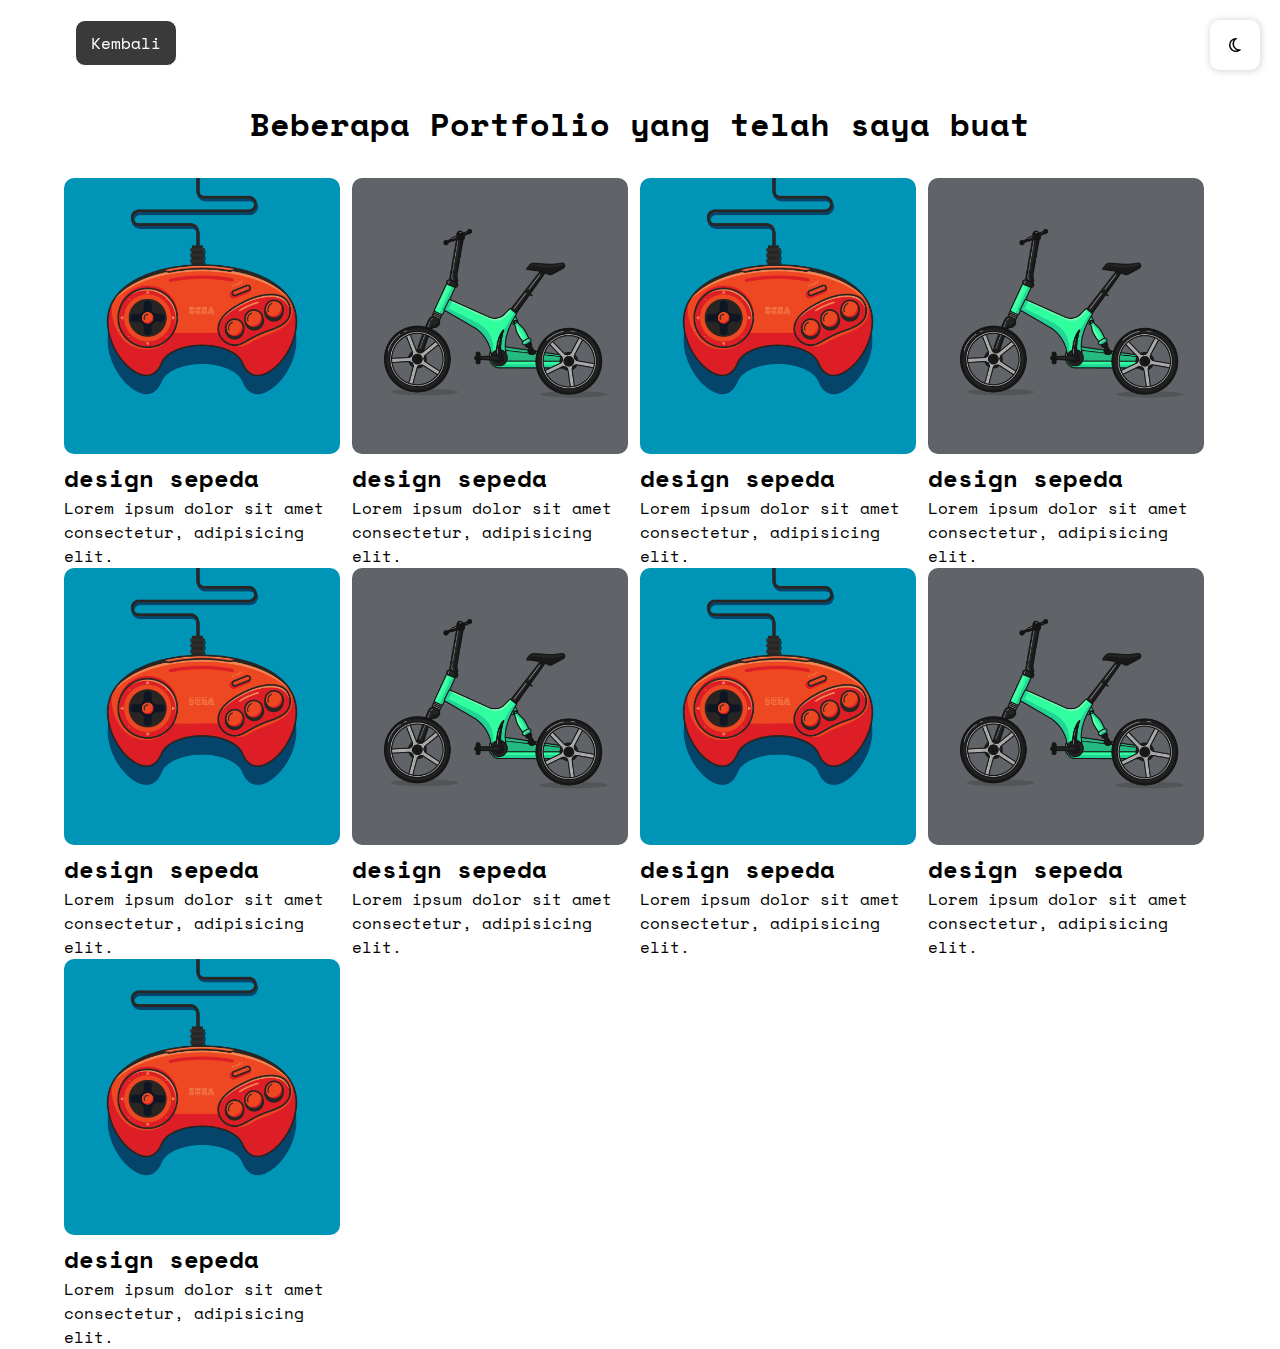
<file: profile-1/page/portfolio.html>
<!DOCTYPE html>
<html lang="en">
<head>
    <meta charset="UTF-8">
    <meta http-equiv="X-UA-Compatible" content="IE=edge">
    <meta name="viewport" content="width=device-width, initial-scale=1.0">
    <title>Portfolio</title>

    <link rel="stylesheet" href="../css/portfolio.css">

    <link rel="stylesheet" href="../css/all.min.css">
    <link rel="stylesheet" href="../css/brands.min.css">
    <link rel="stylesheet" href="../css/fontawesome.min.css">

</head>
<body>

    <ul>
        <li>
            <a href="../index.html">Kembali</a>
        </li>
    </ul>
    <div class="mode">
        <i class="fa-regular fa-moon"></i>
    </div>

    <div class="container">
        <h1>Beberapa Portfolio yang telah saya buat</h1>

        <div class="row">
            <div class="col">
                <img src="../img/110-sega-megdrive.png" alt="">
                <div class="deskripsi">
                    <h2>design sepeda</h2>
                    <p>Lorem ipsum dolor sit amet consectetur, adipisicing elit.</p>
                </div>
            </div>
            <div class="col">
                <img src="../img/day25-sport-bicycle.png" alt="">
                <div class="deskripsi">
                    <h2>design sepeda</h2>
                    <p>Lorem ipsum dolor sit amet consectetur, adipisicing elit.</p>
                </div>
            </div>
            <div class="col">
                <img src="../img/110-sega-megdrive.png" alt="">
                <div class="deskripsi">
                    <h2>design sepeda</h2>
                    <p>Lorem ipsum dolor sit amet consectetur, adipisicing elit.</p>
                </div>
            </div>
            <div class="col">
                <img src="../img/day25-sport-bicycle.png" alt="">
                <div class="deskripsi">
                    <h2>design sepeda</h2>
                    <p>Lorem ipsum dolor sit amet consectetur, adipisicing elit.</p>
                </div>
            </div>
            <div class="col">
                <img src="../img/110-sega-megdrive.png" alt="">
                <div class="deskripsi">
                    <h2>design sepeda</h2>
                    <p>Lorem ipsum dolor sit amet consectetur, adipisicing elit.</p>
                </div>
            </div>
            <div class="col">
                <img src="../img/day25-sport-bicycle.png" alt="">
                <div class="deskripsi">
                    <h2>design sepeda</h2>
                    <p>Lorem ipsum dolor sit amet consectetur, adipisicing elit.</p>
                </div>
            </div>
            <div class="col">
                <img src="../img/110-sega-megdrive.png" alt="">
                <div class="deskripsi">
                    <h2>design sepeda</h2>
                    <p>Lorem ipsum dolor sit amet consectetur, adipisicing elit.</p>
                </div>
            </div>
            <div class="col">
                <img src="../img/day25-sport-bicycle.png" alt="">
                <div class="deskripsi">
                    <h2>design sepeda</h2>
                    <p>Lorem ipsum dolor sit amet consectetur, adipisicing elit.</p>
                </div>
            </div>
            <div class="col">
                <img src="../img/110-sega-megdrive.png" alt="">
                <div class="deskripsi">
                    <h2 class="text">design sepeda</h2>
                    <p>Lorem ipsum dolor sit amet consectetur, adipisicing elit.</p>
                </div>
            </div>
        </div>
    </div>

    <script>
        const mode = document.querySelector('.mode');
            const body = document.querySelector('body');
            const text = document.querySelector('.text');

            mode.onclick = function() {
                body.classList.toggle('gelap');
            }
    </script>
</body>
</html>
</file>
<file: profile-1/css/style.css>
@import url('https://fonts.googleapis.com/css2?family=Space+Mono:wght@400;700&display=swap');

*{
    margin: 0;
    padding: 0;
    font-family: 'Space Mono', monospace;
    text-decoration: none;
    list-style-type: none;
}
body{
    width: 100%;
    height: 100vh;
    position: relative;
}

.mode{
    width: 30px;
    height: 30px;
    display: flex;
    justify-content: center;
    align-items: center;
    box-shadow: 0.5px 0.6px 7px lightgray;
    padding: 10px;
    border-radius: 10px;
    position: fixed;
    right: 20px;
    top: 20px;
    cursor: pointer;
}

.head{
    display: flex;
    width: 90%;
    margin: 40px auto;
    flex-direction: row-reverse;
    justify-content: space-around;
}
.profil{
    width: 40%;
    position: relative;
    padding: 40px 0 0 0;
}
.profil:first-child {
    display: flex;
    justify-content: space-evenly;
}
.profil h1,.profil p{
    padding: 20px 0;
}
.profil img{
    width: 300px;
    z-index: 1;
    margin-top: -150px;
}
.profil .bg{
    position: absolute;
    width: 200px;
    height: 200px;
    background-color: rgb(62, 148, 247);
    border-radius: 50%;
    right: 80px;
}
.profil .sosmed{
    display: flex;
    flex-direction: column;
    padding: 20px 10px;
    gap: 40px;
}
.sosmed i{
    font-size: 1.5em;
}

.row{
    width: 95%;
    margin: 50px auto;
    display: flex;
    flex-wrap: wrap;  
    gap: 20px;
}
.row a{
    text-align: center;
    border-bottom: 1px solid orange;
    width: 30%;
    border-radius: 5px;
    color:rgb(62, 148, 247);
    padding: 10px;
    cursor: pointer;
    transition: 0.8s;
}
.row a:hover{
    border-bottom: 1px solid rgb(62, 148, 247);
    background-color: rgb(62, 148, 247);
    transform: translateY(-10px) translateX(10px);
    color: white;
    box-shadow: 0.6px 0.6px 9px lightgray;
}
footer{
    position: absolute;
    width: 100%;
    bottom: 0;
    background-color: rgb(62, 148, 247);
    margin: 100px 0 0 0;
    text-align: center;
    padding: 20px 0;
    color: wheat;
}
footer span{
    color:lightgreen;
}
.gelap{
    background-color: black;
    color: white;
    transition: 1s;
    cursor:pointer;
}
.head i:hover{
    transition:1s;
    transform: translateX(-5px);
    border-radius:50%;
}
.text span{
    color:darkred;
    font-size:2.9rem;
}
</file>
<file: profile-3/assets/css/style.css>
.jumbotron {
  padding-top: 5rem;
  background-color: #e2edff;
}
.jumbotron img {
  margin-bottom: 30px;
}
#project {
  background-color: #e2edff;
}

section {
  padding-top: 5rem;
}

.ani {
  height: 30px;
 bottom: 40px;
}
</file>
<file: profile-4/css/style.css>
*{
  padding: 0;
  margin: 0;
  box-sizing: border-box;
  text-decoration: none;
  list-style-type: none;
}
@import url('https://fonts.googleapis.com/css2?family=Poppins:wght@100;200;300;400;700;900&display=swap');
body {
  width: 100%;
  font-family: 'Poppins', sans-serif;
}

 /*  */
 header#header {
   /* border: 1px solid; */
   width: 200px;
 }
 nav{
  display: flex;
  justify-content: space-between;
  align-items: center;
  max-width: 800px;
  margin: 0 auto;

 }
 .logo{  position: relative;
  width: 60px;
  height: 60px;

}
.dropbtn {
  background-color: #4CAF50;
  color: white;
  padding: 16px;
  font-size: 16px;
  border: none;
  cursor: pointer;
}

.dropdown {
  position: relative;
  display: inline-block;
}

.dropdown-content {
  display: none;
  position: absolute;
  background-color: #f9f9f9;
  min-width: 160px;
  box-shadow: 0px 8px 16px 0px rgba(0,0,0,0.2);
  z-index: 1;
}

.dropdown-content a {
  color: black;
  padding: 12px 16px;
  text-decoration: none;
  display: block;
}

.dropdown-content a:hover {background-color: #f1f1f1}

.dropdown:hover .dropdown-content {
  display: block;
}

.dropdown:hover .dropbtn {
  background-color: #3e8e41;
}
.item {
  width: 30px;
  height: 30px;
  position: absolute;
}

.item-1 {
  background-color: rgb(250, 87, 103);
  top: 0;
  left: 0;
  z-index: 1;
  animation: item-1_move 3s cubic-bezier(.6,.01,.4,1) infinite;
}

.item-2 {
  background-color: rgb(121, 68, 228);
  top: 0;
  right: 0;
  animation: item-2_move 3s cubic-bezier(.6,.01,.4,1) infinite;
}

.item-3 {
  background-color: rgb(27, 145, 247);
  bottom: 0;
  right: 0;
  z-index: 1;
  animation: item-3_move 3s cubic-bezier(.6,.01,.4,1) infinite;
}

.item-4 {
  background-color: rgb(250, 194, 76);
  bottom: 0;
  left: 0;
  animation: item-4_move 3s cubic-bezier(.6,.01,.4,1) infinite;
}

@keyframes item-1_move {
  0%, 100% {
    transform: translate(0, 0)
  }

  25% {
    transform: translate(0, 30px)
  }

  50% {
    transform: translate(30px, 30px)
  }

  75% {
    transform: translate(30px, 0)
  }
}

@keyframes item-2_move {
  0%, 100% {
    transform: translate(0, 0)
  }

  25% {
    transform: translate(-30px, 0)
  }

  50% {
    transform: translate(-30px, 30px)
  }

  75% {
    transform: translate(0, 30px)
  }
}

@keyframes item-3_move {
  0%, 100% {
    transform: translate(0, 0)
  }

  25% {
    transform: translate(0, -30px)
  }

  50% {
    transform: translate(-30px, -30px)
  }

  75% {
    transform: translate(-30px, 0)
  }
}

@keyframes item-4_move {
  0%, 100% {
    transform: translate(0, 0)
  }

  25% {
    transform: translate(30px, 0)
  }

  50% {
    transform: translate(30px, -30px)
  }

  75% {
    transform: translate(0, -30px)
  }
}

/*  */

#about{
  background: #F7C945;  
}
#about .container{
  max-width: 1000px;
  width: 100%;
  margin: 0 auto;
  display: flex;
  justify-content: space-between;
}
#about .container .about-description{
  width: 50%;
  display: flex;
  flex-direction: column;
  justify-content: center;
  gap: 20px;
}
#about .container .about-description h1{
  font-weight: 700;
  font-size: 4.5em;
  letter-spacing: 0.1px;
  line-height: 1.6cm;
}
#about .container .about-description p{
  font-family: 'Poppins', sans-serif;
  font-weight: 300;
  font-size: 1.2em;
  line-height: 2.5ch;
}
#about .container .about-image{  

}
#about .container .about-image img{ 
  width: 400px;
}
#about .container .about-description .button{
  display: flex;
  gap: 20px;
}
#about .container .about-description .button a:first-child{
  background-color: black;
  color: white;
}
#about .container .about-description .button a:last-child{
  border: 2px solid black;
  color: black;
}
#about .container .about-description .button a{  
  display: flex;
  justify-content: center;
  align-items: center;
  width: 300px;
  height: 80px;
  border-radius: 10px;
  font-size: 1.4em;
  font-weight: 700;
}
</file>
<file: profile-4/utils/uiLoading.css>
/* Layout loading */
.loading{
    z-index: 999;
  background-color: #eee;
  position: fixed;
  top: 0;
  left: 0;
  right: 0;
  bottom: 0;
  display: flex;
  justify-content: center;
  align-items: center;
  }
  .newtons-cradle {
    --uib-size: 50px;
    --uib-speed: 1.2s;
    --uib-color: #474554;
    position: relative;
    display: flex;
    align-items: center;
    justify-content: center;
    width: var(--uib-size);
    height: var(--uib-size);
    gap: 5px;
   }
   
   .newtons-cradle__dot {
    position: relative;
    display: flex;
    align-items: center;
    height: 100px;
    width: 25px;
    transform-origin: center top;
   }
   
   .newtons-cradle__dot::after {
    content: '';
    display: block;
    width: 100px;
    height: 25px;
    border-radius: 50%;
    background-color: var(--uib-color);
   }
   
   .newtons-cradle__dot:first-child {
    animation: swing var(--uib-speed) linear infinite;
   }
   
   .newtons-cradle__dot:last-child {
    animation: swing2 var(--uib-speed) linear infinite;
   }
   
   @keyframes swing {
    0% {
     transform: rotate(0deg);
     animation-timing-function: ease-out;
    }
   
    25% {
     transform: rotate(70deg);
     animation-timing-function: ease-in;
    }
   
    50% {
     transform: rotate(0deg);
     animation-timing-function: linear;
    }
   }
   
   @keyframes swing2 {
    0% {
     transform: rotate(0deg);
     animation-timing-function: linear;
    }
   
    50% {
     transform: rotate(0deg);
     animation-timing-function: ease-out;
    }
   
    75% {
     transform: rotate(-70deg);
     animation-timing-function: ease-in;
    }
   }
</file>
<file: profile-7/css/style.css>
*{
    margin: 0;
    padding: 0;
    text-decoration: none;
    list-style: none;
    box-sizing: border-box;
  }
  :root{
    --dark: #7FB77E;
    --light: #F7F6DC;
  }
  
  body{
    font-family: 'Source Sans Pro', sans-serif;
    background-color: var(--light);
  }
  
  
  .head{
    width: 100%;
    background-color:  var(--dark);
  }
  .head h1{
    text-align: center;
    padding: 20px 0;
    font-size: 1.6em;
    color: var(--light);
  }
  
  .profile{
    display: flex;
    flex-direction: column;
    align-items: center;
    padding: 50px 0;
  }
  .profile .img{
    position: relative;
    width: 250px;
    height: 300px;
  }
  .profile img{
    width: 250px;
    border-radius: 10px;
    position: absolute;
    top: -20px;

  }
  .profile h2{
    z-index: 3;
    font-size: 1.5em;
    margin-top: 100px;
  }
  .profile p{
    font-size: 1.1em;
    font-weight: 500;
    padding-top: 3px;
  }
  .profile p span{
    color: var(--dark);
  }
  .sosmed{
    display: flex;
    gap: 10px;
    margin-top: 15px;
  }
  .sosmed i{
    color: var(--dark);
  }
  .about{
    width: 90%;
    margin: 0 auto;
    padding: 50px 0;
    text-align: center;
  }
  .about h4{
    font-size: 1.5em;
  }
  .garis{
    width: 40%;
    height: 2px;
    margin: 10px auto;
    background-color: lightgray;
    position: relative;
    display: flex;
    align-items: center;
    justify-content: center;
  }
  .garis span{
    position: absolute;
    width: 15px;
    height: 15px;
    background-color: var(--dark);
    border-radius: 50%;
    border: 5px solid var(--light);
  }
  .about p{
    padding: 20px 0;
    line-height: 1.7em;
    font-size: 1.2em;
  }
  .about p span{
    color: var(--dark);
    font-weight: 600;
  }
  .container h1{
    text-align: center;
    margin-bottom: 50px;
  }
  .portfolio{
    display: flex;
    width: 90%;
    max-width: 1100px;
    flex-wrap: wrap;
    margin: 0 auto;
    justify-content: space-between;
  }
  .portfolio .col{
    width: 24%;
    margin-bottom: 10px;
  }
  .portfolio .col img{
    width: 100%;
    border-radius: 5px;
  }
  
  footer{
    width: 55%;
    height: 70px;
    background-color: var(--dark);
    margin-left: 45%;
    border-top-left-radius: 100px;
    display: flex;
    justify-content: center;
    align-items: center;
  }
  footer h4{
    color: var(--light);
    font-size: 1.2em;
  }
  footer h4:before{
    content: '';
    animation: animate 10s linear infinite;
  }
  @keyframes animate {
    0%{
      content: 'TERIMA KASIH';
    }
    40%{
      content: 'KAWAN-KAWAN';
    }
    60%{
      content: 'WASSALAMUALIKUM..';
    }
    100%{
      content: '....';
    }
  }
  @media(min-width : 900px) {
    .about p{
      width: 700px;
      margin: 0 auto;
    }
    
  }
</file>
<file: profile-6/css/portfolio.css>
*{
  margin: 0;
  padding: 0;
  list-style: none;
  text-decoration: none;
  color: inherit;
  box-sizing: border-box;
}
body{
  background-color: rgb(255, 255, 255);
  width: 100%;
  font-family: -apple-system, BlinkMacSystemFont, "Segoe UI", Roboto, Oxygen, Ubuntu, Cantarell, "Fira Sans", "Droid Sans", "Helvetica Neue", sans-serif;
}
:root{
  --bodas : rgb(246, 246, 246);
  --hitam : rgb(4, 6, 14);
  --utama : rgb(179, 0, 0);
}



nav{
  display: flex;
  width: 100%;
  position: fixed;
  bottom: 0;
  justify-content: space-between;
  align-items: center;
  height: 60px;
  background-color: var(--hitam);
  padding: 0 80px;
}
nav h1{
  font-size: 25px;
  padding-left: 5px;
  color: var(--bodas);
}
nav h1 span{
  color: var(--coklat);
}
nav ul{
  display: flex;
  gap: 10px;
  margin-right: 20px;
}
nav ul li{
  border: 1px solid var(--utama);
  padding: 5px 15px;
  border-bottom-left-radius: 15px;
  border-top-right-radius: 15px;
  color: var(--utama);
  font-weight: 600;
}
nav ul li:hover{
  background-color: var(--utama);
  color: white;
}

.nav-icon{  
  width: 90%;
  max-width: 1200px;
  display: flex;
  margin: 20px auto;
  justify-content: space-between;
  align-items: center;
}

.nav-icon .icon{
  display: flex;
  gap: 20px;
}
.nav-icon .icon li{
  width: 30px;
  height: 30px;
  /* border: 1px solid var(--utama); */
  padding: 5px;
  display: flex;
  justify-content: center;
  align-items: center;
  cursor: pointer;
}
.nav-icon .icon i{
  font-size: 25px;
  color: var(--utama);
}
#btn li{
  width: 30px;
  height: 30px;
  /* border: 1px solid var(--utama); */
  padding: 5px;
  display: flex;
  justify-content: center;
  align-items: center;
  cursor: pointer;
}
#btn i{
  color: var(--utama);
  font-size: 25px;
}

/* profile */
.profile{
  display: flex;
  width: 90%;
  max-width: 1200px;
  margin: 0 auto;
  justify-content: flex-start;
  gap: 50px;
}
.profile .image img{
  width: 290px;
}

.row{
  width: 50%;

}
.row .textA{
  margin-bottom: 50px;
  color: var(--hitam);
}

.row .h1A{
  height: 40px;
  font-size: 35px;
  letter-spacing: 2px;
  margin-bottom: 10px;
}
.h1A span:before{
  width: 2px;
  height: 100px;
  background-color: black;
  animation: keik 0.2s linear infinite;
}
@keyframes keik {
  0%{
    opacity: 0;
  }
  100%{
    opacity: 1;
  }
  
}
.row .h1A:before{
  content: '';
  animation: efek 10s linear infinite;
}
@keyframes efek{
  1%{
    content: 'H';
  }
  2%{
    content: 'Ha';
  }
  3%{
    content: 'Hal';
  }
  4%{
    content: 'Halo';
  }
  5%{
    content: 'Halo B';
  }
  6%{
    content: 'Halo Ba';
  }
  7%{
    content: 'Halo Ban';
  }
  8%{
    content: 'Halo Bang..';
  }
  9%{
    content: 'Halo Bang...';
  }
  25%{
    content: 'Halo Bang...';
  }
  50%{
    content: 'Halo Bang...';
  }
  70%{
    content: 'Halo Bang...';
  }
  100%{
    content: 'Halo Bang...';
  }
}
.row .h1 span{
  font-weight: 600;
  font-size: 20px;
 }






























/* .titit{
  background-color:#5F8D4E;
  color: white;
}

.seyHay{
  display: flex;
  width: 100%;
  height: 300px;
  align-items: center;
  justify-content: center;
}
.seyHay .icon{
  display: flex;
  flex-direction: column;
  gap: 10px;
}
.seyHay .icon i{
  font-size: 25px;
  color: #2FA4FF;
}
.seyHay img{
  width: 200px;
}
.row{
  width: 90%;
  margin-right: auto;
  margin-left: auto;
  margin-top: 50px;
}
.top{
  margin: 100px auto;
} */

 /*
.row p{
  font-size: 15px;
  line-height: 1.5em;
  font-weight: 500;
}
.row h2{
  text-align: center;
  padding: 20px 0;
}
.center{
  text-align: center;
  width: 90%;
  margin: 0 auto;
  padding: 10px 0;
}

.cn{
  margin: 10px auto;
}
#b{
  display: flex;
  flex-direction: column;
  justify-content: space-around;
}
.bro{
  display: flex;
  flex-direction: column;
  gap: 20px;
  margin: 100px 0;
}
.bra{
  width: 70%;
  margin: 0 auto;
}
.bra h4{
  text-align: center;
  padding: 10px;
}
.bra p{
  text-align: center;
}
.sosmed{
  display: flex;
  gap: 20px;
  justify-content: center;
  margin: 50px 0;
}
.sosmed i{
  font-size: 50px;
}


.galeri{
  width: 100%;
  display: flex;
  justify-content: space-around;
  gap: 5px;
}
.foto{
  font-size: 25px;
  font-weight: bold;
  width: 200px;
  text-align: center;
  padding: 10px 20px;
  border-radius: 10px ;
  background-color: var(--biru);
  color: white;
  transition: 1s;
}
.foto:hover{
  background-color: white;
  color: var(--biru);
  transform: translateY(-20px);
  box-shadow: 4px 10px 5px 1px;
  border-right: 1px solid;
}
#merah{
  color:rgb(7, 73, 73);
}
.h1 img{
  width:350px;
  height: 340px;
  padding-top: 5px;
}  */


.black{
  background-color: var(--hitam);
}
.bodas{
  color: var(--bodas);
}
.merah{
  color: var(--utama);
}
</file>
<file: profile-1/css/about.css>
@import url('https://fonts.googleapis.com/css2?family=Space+Mono:wght@400;700&display=swap');


*{
    margin: 0;
    padding: 0;
    font-family: 'Space Mono', monospace;
    text-decoration: none;
    list-style-type: none;
}
.about{
    width: 90%;
    margin: 0 auto;
}
.heading {
    text-align: center;
    font-size: 2em;
    margin: 50px 0;
}
/* Aboutnya mas */
.about .column{
    display: flex;
   
    justify-content: space-between;
    flex-wrap: wrap;
}
.image{
    /* width: 40%; */
    display: flex;
    justify-content: center;
    align-items: center;
}

.about .column .image img{
    margin-top: -300px;
    max-width: 700px;
    display: flex;
}

.about .column .content{
    max-width: 750px;
    flex-direction: column;
    display: flex;
    
    gap: 20px;
}

.about .column .content h3{
    font-size: 3rem;
    color: #666;
}

.about .column .content p{
    font-size: 1.1rem;
    color: #666;
    padding: 1rem 0;
}

.about .column .content .buttons a:last-child{
    margin-left: 2rem;
}
.gelap{
    background-color: black;
    color: white;
    transition: 1s;
    cursor:pointer;
}
.mode{
    width: 30px;
    height: 30px;
    display: flex;
    justify-content: center;
    align-items: center;
    box-shadow: 0.5px 0.6px 7px lightgray;
    padding: 10px;
    border-radius: 10px;
    position: fixed;
    right: 20px;
    top: 20px;
    cursor: pointer;
}
ul{
    width: 90%;
    margin: 0 auto;
    display: flex;
    justify-content: flex-start;
    position: fixed;
    left: 75px;
    top: 20px;
}
ul li{
    padding: 10px 15px;
    border: 1px solid;
    border-radius: 10px;
    background-color: rgba(0, 0, 0, 0.774);
    color: white;
}
ul li a{
    color: white;
}
</file>
<file: profile-1/css/conatct.css>
*{
    margin: 0;
    padding: 0;
    font-family: 'Space Mono', monospace;
    text-decoration: none;
    list-style-type: none;
}
.sosmed{
    display: flex;
    padding: 20px 10px;
    gap: 100px;
}
.sosmed i{
    font-size: 3em;
}
.gelap{
    background-color: black;
    color: white;
    transition: 1s;
    cursor:pointer;
}
.mode{
    width: 30px;
    height: 30px;
    display: flex;
    justify-content: center;
    align-items: center;
    box-shadow: 0.5px 0.6px 7px lightgray;
    padding: 10px;
    border-radius: 10px;
    position: fixed;
    right: 20px;
    top: 20px;
    cursor: pointer;
}
ul{
    width: 90%;
    margin: 0 auto;
    display: flex;
    justify-content: flex-start;
    position: fixed;
    left: 75px;
    top: 20px;
}
ul li{
    padding: 10px 15px;
    border: 1px solid;
    border-radius: 10px;
    background-color: rgba(0, 0, 0, 0.774);
    color: white;
}
ul li a{
    color: white;
}
.container{
    margin-top: 100px;
}
.container h1{
    text-align: center;
}
.contact{
    display: flex;
    width: 90%;
    margin: 50px auto;
    justify-content: space-between;
    align-items: center;
}
.contact img{
    width: 100%;
    max-width: 500px;
}
form{
    display: flex;
    flex-direction: column;
    align-items: flex-start;
    width: 500px;
    gap: 15px;
}
form input{
    width: 100%;
    height: 50px;
    border-radius: 10px;
    border: 1px solid rgba(0, 0, 0, 0.137);
}
input::placeholder{
    padding: 0 15px;
    font-size: 1.2em;
}
button{
    padding: 5px 25px;
    font-size: 1.1em;
    border-radius: 10px;
    border: 1px solid rgba(0, 0, 0, 0.137);
    background-color: rgb(255, 208, 0);
}
</file>
<file: profile-1/css/portfolio.css>
@import url('https://fonts.googleapis.com/css2?family=Space+Mono:wght@400;700&display=swap');


*{
    margin: 0;
    padding: 0;
    font-family: 'Space Mono', monospace;
    text-decoration: none;
    list-style-type: none;
}
.gelap{
    background-color: black;
    color: white;
    transition: 1s;
    cursor:pointer;
}
.mode{
    width: 30px;
    height: 30px;
    display: flex;
    justify-content: center;
    align-items: center;
    box-shadow: 0.5px 0.6px 7px lightgray;
    padding: 10px;
    border-radius: 10px;
    position: fixed;
    right: 20px;
    top: 20px;
    cursor: pointer;
}

ul{
    width: 90%;
    margin: 0 auto;
    display: flex;
    justify-content: flex-start;
    position: fixed;
    left: 75px;
    top: 20px;
}
ul li{
    padding: 10px 15px;
    border: 1px solid;
    border-radius: 10px;
    background-color: rgba(0, 0, 0, 0.774);
    color: white;
}
ul li a{
    color: white;
}

.container{
    margin-top: 100px;
    display: flex;
    flex-direction: column;
    gap: 30px;
    justify-content: center;
}
.container h1{
    text-align: center;
}
.row{
    width: 90%;
    max-width: 1200px;
    margin: 0 auto;
    display: flex;
    gap: 1%;
    flex-wrap: wrap;
}
.row .col{
    width: 24%;
}
.row .col img{
    width: 100%;
    border-radius: 10px;
}
</file>
<file: profile-1/css/brands.min.css>
/*!
 * Font Awesome Free 6.4.0 by @fontawesome - https://fontawesome.com
 * License - https://fontawesome.com/license/free (Icons: CC BY 4.0, Fonts: SIL OFL 1.1, Code: MIT License)
 * Copyright 2023 Fonticons, Inc.
 */
:host,:root{--fa-style-family-brands:"Font Awesome 6 Brands";--fa-font-brands:normal 400 1em/1 "Font Awesome 6 Brands"}@font-face{font-family:"Font Awesome 6 Brands";font-style:normal;font-weight:400;font-display:block;src:url(../webfonts/fa-brands-400.woff2) format("woff2"),url(../webfonts/fa-brands-400.ttf) format("truetype")}.fa-brands,.fab{font-weight:400}.fa-monero:before{content:"\f3d0"}.fa-hooli:before{content:"\f427"}.fa-yelp:before{content:"\f1e9"}.fa-cc-visa:before{content:"\f1f0"}.fa-lastfm:before{content:"\f202"}.fa-shopware:before{content:"\f5b5"}.fa-creative-commons-nc:before{content:"\f4e8"}.fa-aws:before{content:"\f375"}.fa-redhat:before{content:"\f7bc"}.fa-yoast:before{content:"\f2b1"}.fa-cloudflare:before{content:"\e07d"}.fa-ups:before{content:"\f7e0"}.fa-wpexplorer:before{content:"\f2de"}.fa-dyalog:before{content:"\f399"}.fa-bity:before{content:"\f37a"}.fa-stackpath:before{content:"\f842"}.fa-buysellads:before{content:"\f20d"}.fa-first-order:before{content:"\f2b0"}.fa-modx:before{content:"\f285"}.fa-guilded:before{content:"\e07e"}.fa-vnv:before{content:"\f40b"}.fa-js-square:before,.fa-square-js:before{content:"\f3b9"}.fa-microsoft:before{content:"\f3ca"}.fa-qq:before{content:"\f1d6"}.fa-orcid:before{content:"\f8d2"}.fa-java:before{content:"\f4e4"}.fa-invision:before{content:"\f7b0"}.fa-creative-commons-pd-alt:before{content:"\f4ed"}.fa-centercode:before{content:"\f380"}.fa-glide-g:before{content:"\f2a6"}.fa-drupal:before{content:"\f1a9"}.fa-hire-a-helper:before{content:"\f3b0"}.fa-creative-commons-by:before{content:"\f4e7"}.fa-unity:before{content:"\e049"}.fa-whmcs:before{content:"\f40d"}.fa-rocketchat:before{content:"\f3e8"}.fa-vk:before{content:"\f189"}.fa-untappd:before{content:"\f405"}.fa-mailchimp:before{content:"\f59e"}.fa-css3-alt:before{content:"\f38b"}.fa-reddit-square:before,.fa-square-reddit:before{content:"\f1a2"}.fa-vimeo-v:before{content:"\f27d"}.fa-contao:before{content:"\f26d"}.fa-square-font-awesome:before{content:"\e5ad"}.fa-deskpro:before{content:"\f38f"}.fa-sistrix:before{content:"\f3ee"}.fa-instagram-square:before,.fa-square-instagram:before{content:"\e055"}.fa-battle-net:before{content:"\f835"}.fa-the-red-yeti:before{content:"\f69d"}.fa-hacker-news-square:before,.fa-square-hacker-news:before{content:"\f3af"}.fa-edge:before{content:"\f282"}.fa-napster:before{content:"\f3d2"}.fa-snapchat-square:before,.fa-square-snapchat:before{content:"\f2ad"}.fa-google-plus-g:before{content:"\f0d5"}.fa-artstation:before{content:"\f77a"}.fa-markdown:before{content:"\f60f"}.fa-sourcetree:before{content:"\f7d3"}.fa-google-plus:before{content:"\f2b3"}.fa-diaspora:before{content:"\f791"}.fa-foursquare:before{content:"\f180"}.fa-stack-overflow:before{content:"\f16c"}.fa-github-alt:before{content:"\f113"}.fa-phoenix-squadron:before{content:"\f511"}.fa-pagelines:before{content:"\f18c"}.fa-algolia:before{content:"\f36c"}.fa-red-river:before{content:"\f3e3"}.fa-creative-commons-sa:before{content:"\f4ef"}.fa-safari:before{content:"\f267"}.fa-google:before{content:"\f1a0"}.fa-font-awesome-alt:before,.fa-square-font-awesome-stroke:before{content:"\f35c"}.fa-atlassian:before{content:"\f77b"}.fa-linkedin-in:before{content:"\f0e1"}.fa-digital-ocean:before{content:"\f391"}.fa-nimblr:before{content:"\f5a8"}.fa-chromecast:before{content:"\f838"}.fa-evernote:before{content:"\f839"}.fa-hacker-news:before{content:"\f1d4"}.fa-creative-commons-sampling:before{content:"\f4f0"}.fa-adversal:before{content:"\f36a"}.fa-creative-commons:before{content:"\f25e"}.fa-watchman-monitoring:before{content:"\e087"}.fa-fonticons:before{content:"\f280"}.fa-weixin:before{content:"\f1d7"}.fa-shirtsinbulk:before{content:"\f214"}.fa-codepen:before{content:"\f1cb"}.fa-git-alt:before{content:"\f841"}.fa-lyft:before{content:"\f3c3"}.fa-rev:before{content:"\f5b2"}.fa-windows:before{content:"\f17a"}.fa-wizards-of-the-coast:before{content:"\f730"}.fa-square-viadeo:before,.fa-viadeo-square:before{content:"\f2aa"}.fa-meetup:before{content:"\f2e0"}.fa-centos:before{content:"\f789"}.fa-adn:before{content:"\f170"}.fa-cloudsmith:before{content:"\f384"}.fa-pied-piper-alt:before{content:"\f1a8"}.fa-dribbble-square:before,.fa-square-dribbble:before{content:"\f397"}.fa-codiepie:before{content:"\f284"}.fa-node:before{content:"\f419"}.fa-mix:before{content:"\f3cb"}.fa-steam:before{content:"\f1b6"}.fa-cc-apple-pay:before{content:"\f416"}.fa-scribd:before{content:"\f28a"}.fa-openid:before{content:"\f19b"}.fa-instalod:before{content:"\e081"}.fa-expeditedssl:before{content:"\f23e"}.fa-sellcast:before{content:"\f2da"}.fa-square-twitter:before,.fa-twitter-square:before{content:"\f081"}.fa-r-project:before{content:"\f4f7"}.fa-delicious:before{content:"\f1a5"}.fa-freebsd:before{content:"\f3a4"}.fa-vuejs:before{content:"\f41f"}.fa-accusoft:before{content:"\f369"}.fa-ioxhost:before{content:"\f208"}.fa-fonticons-fi:before{content:"\f3a2"}.fa-app-store:before{content:"\f36f"}.fa-cc-mastercard:before{content:"\f1f1"}.fa-itunes-note:before{content:"\f3b5"}.fa-golang:before{content:"\e40f"}.fa-kickstarter:before{content:"\f3bb"}.fa-grav:before{content:"\f2d6"}.fa-weibo:before{content:"\f18a"}.fa-uncharted:before{content:"\e084"}.fa-firstdraft:before{content:"\f3a1"}.fa-square-youtube:before,.fa-youtube-square:before{content:"\f431"}.fa-wikipedia-w:before{content:"\f266"}.fa-rendact:before,.fa-wpressr:before{content:"\f3e4"}.fa-angellist:before{content:"\f209"}.fa-galactic-republic:before{content:"\f50c"}.fa-nfc-directional:before{content:"\e530"}.fa-skype:before{content:"\f17e"}.fa-joget:before{content:"\f3b7"}.fa-fedora:before{content:"\f798"}.fa-stripe-s:before{content:"\f42a"}.fa-meta:before{content:"\e49b"}.fa-laravel:before{content:"\f3bd"}.fa-hotjar:before{content:"\f3b1"}.fa-bluetooth-b:before{content:"\f294"}.fa-sticker-mule:before{content:"\f3f7"}.fa-creative-commons-zero:before{content:"\f4f3"}.fa-hips:before{content:"\f452"}.fa-behance:before{content:"\f1b4"}.fa-reddit:before{content:"\f1a1"}.fa-discord:before{content:"\f392"}.fa-chrome:before{content:"\f268"}.fa-app-store-ios:before{content:"\f370"}.fa-cc-discover:before{content:"\f1f2"}.fa-wpbeginner:before{content:"\f297"}.fa-confluence:before{content:"\f78d"}.fa-mdb:before{content:"\f8ca"}.fa-dochub:before{content:"\f394"}.fa-accessible-icon:before{content:"\f368"}.fa-ebay:before{content:"\f4f4"}.fa-amazon:before{content:"\f270"}.fa-unsplash:before{content:"\e07c"}.fa-yarn:before{content:"\f7e3"}.fa-square-steam:before,.fa-steam-square:before{content:"\f1b7"}.fa-500px:before{content:"\f26e"}.fa-square-vimeo:before,.fa-vimeo-square:before{content:"\f194"}.fa-asymmetrik:before{content:"\f372"}.fa-font-awesome-flag:before,.fa-font-awesome-logo-full:before,.fa-font-awesome:before{content:"\f2b4"}.fa-gratipay:before{content:"\f184"}.fa-apple:before{content:"\f179"}.fa-hive:before{content:"\e07f"}.fa-gitkraken:before{content:"\f3a6"}.fa-keybase:before{content:"\f4f5"}.fa-apple-pay:before{content:"\f415"}.fa-padlet:before{content:"\e4a0"}.fa-amazon-pay:before{content:"\f42c"}.fa-github-square:before,.fa-square-github:before{content:"\f092"}.fa-stumbleupon:before{content:"\f1a4"}.fa-fedex:before{content:"\f797"}.fa-phoenix-framework:before{content:"\f3dc"}.fa-shopify:before{content:"\e057"}.fa-neos:before{content:"\f612"}.fa-hackerrank:before{content:"\f5f7"}.fa-researchgate:before{content:"\f4f8"}.fa-swift:before{content:"\f8e1"}.fa-angular:before{content:"\f420"}.fa-speakap:before{content:"\f3f3"}.fa-angrycreative:before{content:"\f36e"}.fa-y-combinator:before{content:"\f23b"}.fa-empire:before{content:"\f1d1"}.fa-envira:before{content:"\f299"}.fa-gitlab-square:before,.fa-square-gitlab:before{content:"\e5ae"}.fa-studiovinari:before{content:"\f3f8"}.fa-pied-piper:before{content:"\f2ae"}.fa-wordpress:before{content:"\f19a"}.fa-product-hunt:before{content:"\f288"}.fa-firefox:before{content:"\f269"}.fa-linode:before{content:"\f2b8"}.fa-goodreads:before{content:"\f3a8"}.fa-odnoklassniki-square:before,.fa-square-odnoklassniki:before{content:"\f264"}.fa-jsfiddle:before{content:"\f1cc"}.fa-sith:before{content:"\f512"}.fa-themeisle:before{content:"\f2b2"}.fa-page4:before{content:"\f3d7"}.fa-hashnode:before{content:"\e499"}.fa-react:before{content:"\f41b"}.fa-cc-paypal:before{content:"\f1f4"}.fa-squarespace:before{content:"\f5be"}.fa-cc-stripe:before{content:"\f1f5"}.fa-creative-commons-share:before{content:"\f4f2"}.fa-bitcoin:before{content:"\f379"}.fa-keycdn:before{content:"\f3ba"}.fa-opera:before{content:"\f26a"}.fa-itch-io:before{content:"\f83a"}.fa-umbraco:before{content:"\f8e8"}.fa-galactic-senate:before{content:"\f50d"}.fa-ubuntu:before{content:"\f7df"}.fa-draft2digital:before{content:"\f396"}.fa-stripe:before{content:"\f429"}.fa-houzz:before{content:"\f27c"}.fa-gg:before{content:"\f260"}.fa-dhl:before{content:"\f790"}.fa-pinterest-square:before,.fa-square-pinterest:before{content:"\f0d3"}.fa-xing:before{content:"\f168"}.fa-blackberry:before{content:"\f37b"}.fa-creative-commons-pd:before{content:"\f4ec"}.fa-playstation:before{content:"\f3df"}.fa-quinscape:before{content:"\f459"}.fa-less:before{content:"\f41d"}.fa-blogger-b:before{content:"\f37d"}.fa-opencart:before{content:"\f23d"}.fa-vine:before{content:"\f1ca"}.fa-paypal:before{content:"\f1ed"}.fa-gitlab:before{content:"\f296"}.fa-typo3:before{content:"\f42b"}.fa-reddit-alien:before{content:"\f281"}.fa-yahoo:before{content:"\f19e"}.fa-dailymotion:before{content:"\e052"}.fa-affiliatetheme:before{content:"\f36b"}.fa-pied-piper-pp:before{content:"\f1a7"}.fa-bootstrap:before{content:"\f836"}.fa-odnoklassniki:before{content:"\f263"}.fa-nfc-symbol:before{content:"\e531"}.fa-ethereum:before{content:"\f42e"}.fa-speaker-deck:before{content:"\f83c"}.fa-creative-commons-nc-eu:before{content:"\f4e9"}.fa-patreon:before{content:"\f3d9"}.fa-avianex:before{content:"\f374"}.fa-ello:before{content:"\f5f1"}.fa-gofore:before{content:"\f3a7"}.fa-bimobject:before{content:"\f378"}.fa-facebook-f:before{content:"\f39e"}.fa-google-plus-square:before,.fa-square-google-plus:before{content:"\f0d4"}.fa-mandalorian:before{content:"\f50f"}.fa-first-order-alt:before{content:"\f50a"}.fa-osi:before{content:"\f41a"}.fa-google-wallet:before{content:"\f1ee"}.fa-d-and-d-beyond:before{content:"\f6ca"}.fa-periscope:before{content:"\f3da"}.fa-fulcrum:before{content:"\f50b"}.fa-cloudscale:before{content:"\f383"}.fa-forumbee:before{content:"\f211"}.fa-mizuni:before{content:"\f3cc"}.fa-schlix:before{content:"\f3ea"}.fa-square-xing:before,.fa-xing-square:before{content:"\f169"}.fa-bandcamp:before{content:"\f2d5"}.fa-wpforms:before{content:"\f298"}.fa-cloudversify:before{content:"\f385"}.fa-usps:before{content:"\f7e1"}.fa-megaport:before{content:"\f5a3"}.fa-magento:before{content:"\f3c4"}.fa-spotify:before{content:"\f1bc"}.fa-optin-monster:before{content:"\f23c"}.fa-fly:before{content:"\f417"}.fa-aviato:before{content:"\f421"}.fa-itunes:before{content:"\f3b4"}.fa-cuttlefish:before{content:"\f38c"}.fa-blogger:before{content:"\f37c"}.fa-flickr:before{content:"\f16e"}.fa-viber:before{content:"\f409"}.fa-soundcloud:before{content:"\f1be"}.fa-digg:before{content:"\f1a6"}.fa-tencent-weibo:before{content:"\f1d5"}.fa-symfony:before{content:"\f83d"}.fa-maxcdn:before{content:"\f136"}.fa-etsy:before{content:"\f2d7"}.fa-facebook-messenger:before{content:"\f39f"}.fa-audible:before{content:"\f373"}.fa-think-peaks:before{content:"\f731"}.fa-bilibili:before{content:"\e3d9"}.fa-erlang:before{content:"\f39d"}.fa-cotton-bureau:before{content:"\f89e"}.fa-dashcube:before{content:"\f210"}.fa-42-group:before,.fa-innosoft:before{content:"\e080"}.fa-stack-exchange:before{content:"\f18d"}.fa-elementor:before{content:"\f430"}.fa-pied-piper-square:before,.fa-square-pied-piper:before{content:"\e01e"}.fa-creative-commons-nd:before{content:"\f4eb"}.fa-palfed:before{content:"\f3d8"}.fa-superpowers:before{content:"\f2dd"}.fa-resolving:before{content:"\f3e7"}.fa-xbox:before{content:"\f412"}.fa-searchengin:before{content:"\f3eb"}.fa-tiktok:before{content:"\e07b"}.fa-facebook-square:before,.fa-square-facebook:before{content:"\f082"}.fa-renren:before{content:"\f18b"}.fa-linux:before{content:"\f17c"}.fa-glide:before{content:"\f2a5"}.fa-linkedin:before{content:"\f08c"}.fa-hubspot:before{content:"\f3b2"}.fa-deploydog:before{content:"\f38e"}.fa-twitch:before{content:"\f1e8"}.fa-ravelry:before{content:"\f2d9"}.fa-mixer:before{content:"\e056"}.fa-lastfm-square:before,.fa-square-lastfm:before{content:"\f203"}.fa-vimeo:before{content:"\f40a"}.fa-mendeley:before{content:"\f7b3"}.fa-uniregistry:before{content:"\f404"}.fa-figma:before{content:"\f799"}.fa-creative-commons-remix:before{content:"\f4ee"}.fa-cc-amazon-pay:before{content:"\f42d"}.fa-dropbox:before{content:"\f16b"}.fa-instagram:before{content:"\f16d"}.fa-cmplid:before{content:"\e360"}.fa-facebook:before{content:"\f09a"}.fa-gripfire:before{content:"\f3ac"}.fa-jedi-order:before{content:"\f50e"}.fa-uikit:before{content:"\f403"}.fa-fort-awesome-alt:before{content:"\f3a3"}.fa-phabricator:before{content:"\f3db"}.fa-ussunnah:before{content:"\f407"}.fa-earlybirds:before{content:"\f39a"}.fa-trade-federation:before{content:"\f513"}.fa-autoprefixer:before{content:"\f41c"}.fa-whatsapp:before{content:"\f232"}.fa-slideshare:before{content:"\f1e7"}.fa-google-play:before{content:"\f3ab"}.fa-viadeo:before{content:"\f2a9"}.fa-line:before{content:"\f3c0"}.fa-google-drive:before{content:"\f3aa"}.fa-servicestack:before{content:"\f3ec"}.fa-simplybuilt:before{content:"\f215"}.fa-bitbucket:before{content:"\f171"}.fa-imdb:before{content:"\f2d8"}.fa-deezer:before{content:"\e077"}.fa-raspberry-pi:before{content:"\f7bb"}.fa-jira:before{content:"\f7b1"}.fa-docker:before{content:"\f395"}.fa-screenpal:before{content:"\e570"}.fa-bluetooth:before{content:"\f293"}.fa-gitter:before{content:"\f426"}.fa-d-and-d:before{content:"\f38d"}.fa-microblog:before{content:"\e01a"}.fa-cc-diners-club:before{content:"\f24c"}.fa-gg-circle:before{content:"\f261"}.fa-pied-piper-hat:before{content:"\f4e5"}.fa-kickstarter-k:before{content:"\f3bc"}.fa-yandex:before{content:"\f413"}.fa-readme:before{content:"\f4d5"}.fa-html5:before{content:"\f13b"}.fa-sellsy:before{content:"\f213"}.fa-sass:before{content:"\f41e"}.fa-wirsindhandwerk:before,.fa-wsh:before{content:"\e2d0"}.fa-buromobelexperte:before{content:"\f37f"}.fa-salesforce:before{content:"\f83b"}.fa-octopus-deploy:before{content:"\e082"}.fa-medapps:before{content:"\f3c6"}.fa-ns8:before{content:"\f3d5"}.fa-pinterest-p:before{content:"\f231"}.fa-apper:before{content:"\f371"}.fa-fort-awesome:before{content:"\f286"}.fa-waze:before{content:"\f83f"}.fa-cc-jcb:before{content:"\f24b"}.fa-snapchat-ghost:before,.fa-snapchat:before{content:"\f2ab"}.fa-fantasy-flight-games:before{content:"\f6dc"}.fa-rust:before{content:"\e07a"}.fa-wix:before{content:"\f5cf"}.fa-behance-square:before,.fa-square-behance:before{content:"\f1b5"}.fa-supple:before{content:"\f3f9"}.fa-rebel:before{content:"\f1d0"}.fa-css3:before{content:"\f13c"}.fa-staylinked:before{content:"\f3f5"}.fa-kaggle:before{content:"\f5fa"}.fa-space-awesome:before{content:"\e5ac"}.fa-deviantart:before{content:"\f1bd"}.fa-cpanel:before{content:"\f388"}.fa-goodreads-g:before{content:"\f3a9"}.fa-git-square:before,.fa-square-git:before{content:"\f1d2"}.fa-square-tumblr:before,.fa-tumblr-square:before{content:"\f174"}.fa-trello:before{content:"\f181"}.fa-creative-commons-nc-jp:before{content:"\f4ea"}.fa-get-pocket:before{content:"\f265"}.fa-perbyte:before{content:"\e083"}.fa-grunt:before{content:"\f3ad"}.fa-weebly:before{content:"\f5cc"}.fa-connectdevelop:before{content:"\f20e"}.fa-leanpub:before{content:"\f212"}.fa-black-tie:before{content:"\f27e"}.fa-themeco:before{content:"\f5c6"}.fa-python:before{content:"\f3e2"}.fa-android:before{content:"\f17b"}.fa-bots:before{content:"\e340"}.fa-free-code-camp:before{content:"\f2c5"}.fa-hornbill:before{content:"\f592"}.fa-js:before{content:"\f3b8"}.fa-ideal:before{content:"\e013"}.fa-git:before{content:"\f1d3"}.fa-dev:before{content:"\f6cc"}.fa-sketch:before{content:"\f7c6"}.fa-yandex-international:before{content:"\f414"}.fa-cc-amex:before{content:"\f1f3"}.fa-uber:before{content:"\f402"}.fa-github:before{content:"\f09b"}.fa-php:before{content:"\f457"}.fa-alipay:before{content:"\f642"}.fa-youtube:before{content:"\f167"}.fa-skyatlas:before{content:"\f216"}.fa-firefox-browser:before{content:"\e007"}.fa-replyd:before{content:"\f3e6"}.fa-suse:before{content:"\f7d6"}.fa-jenkins:before{content:"\f3b6"}.fa-twitter:before{content:"\f099"}.fa-rockrms:before{content:"\f3e9"}.fa-pinterest:before{content:"\f0d2"}.fa-buffer:before{content:"\f837"}.fa-npm:before{content:"\f3d4"}.fa-yammer:before{content:"\f840"}.fa-btc:before{content:"\f15a"}.fa-dribbble:before{content:"\f17d"}.fa-stumbleupon-circle:before{content:"\f1a3"}.fa-internet-explorer:before{content:"\f26b"}.fa-stubber:before{content:"\e5c7"}.fa-telegram-plane:before,.fa-telegram:before{content:"\f2c6"}.fa-old-republic:before{content:"\f510"}.fa-odysee:before{content:"\e5c6"}.fa-square-whatsapp:before,.fa-whatsapp-square:before{content:"\f40c"}.fa-node-js:before{content:"\f3d3"}.fa-edge-legacy:before{content:"\e078"}.fa-slack-hash:before,.fa-slack:before{content:"\f198"}.fa-medrt:before{content:"\f3c8"}.fa-usb:before{content:"\f287"}.fa-tumblr:before{content:"\f173"}.fa-vaadin:before{content:"\f408"}.fa-quora:before{content:"\f2c4"}.fa-reacteurope:before{content:"\f75d"}.fa-medium-m:before,.fa-medium:before{content:"\f23a"}.fa-amilia:before{content:"\f36d"}.fa-mixcloud:before{content:"\f289"}.fa-flipboard:before{content:"\f44d"}.fa-viacoin:before{content:"\f237"}.fa-critical-role:before{content:"\f6c9"}.fa-sitrox:before{content:"\e44a"}.fa-discourse:before{content:"\f393"}.fa-joomla:before{content:"\f1aa"}.fa-mastodon:before{content:"\f4f6"}.fa-airbnb:before{content:"\f834"}.fa-wolf-pack-battalion:before{content:"\f514"}.fa-buy-n-large:before{content:"\f8a6"}.fa-gulp:before{content:"\f3ae"}.fa-creative-commons-sampling-plus:before{content:"\f4f1"}.fa-strava:before{content:"\f428"}.fa-ember:before{content:"\f423"}.fa-canadian-maple-leaf:before{content:"\f785"}.fa-teamspeak:before{content:"\f4f9"}.fa-pushed:before{content:"\f3e1"}.fa-wordpress-simple:before{content:"\f411"}.fa-nutritionix:before{content:"\f3d6"}.fa-wodu:before{content:"\e088"}.fa-google-pay:before{content:"\e079"}.fa-intercom:before{content:"\f7af"}.fa-zhihu:before{content:"\f63f"}.fa-korvue:before{content:"\f42f"}.fa-pix:before{content:"\e43a"}.fa-steam-symbol:before{content:"\f3f6"}
</file>
<file: profile-7/css/brands.min.css>
/*!
 * Font Awesome Free 6.4.0 by @fontawesome - https://fontawesome.com
 * License - https://fontawesome.com/license/free (Icons: CC BY 4.0, Fonts: SIL OFL 1.1, Code: MIT License)
 * Copyright 2023 Fonticons, Inc.
 */
:host,:root{--fa-style-family-brands:"Font Awesome 6 Brands";--fa-font-brands:normal 400 1em/1 "Font Awesome 6 Brands"}@font-face{font-family:"Font Awesome 6 Brands";font-style:normal;font-weight:400;font-display:block;src:url(../webfonts/fa-brands-400.woff2) format("woff2"),url(../webfonts/fa-brands-400.ttf) format("truetype")}.fa-brands,.fab{font-weight:400}.fa-monero:before{content:"\f3d0"}.fa-hooli:before{content:"\f427"}.fa-yelp:before{content:"\f1e9"}.fa-cc-visa:before{content:"\f1f0"}.fa-lastfm:before{content:"\f202"}.fa-shopware:before{content:"\f5b5"}.fa-creative-commons-nc:before{content:"\f4e8"}.fa-aws:before{content:"\f375"}.fa-redhat:before{content:"\f7bc"}.fa-yoast:before{content:"\f2b1"}.fa-cloudflare:before{content:"\e07d"}.fa-ups:before{content:"\f7e0"}.fa-wpexplorer:before{content:"\f2de"}.fa-dyalog:before{content:"\f399"}.fa-bity:before{content:"\f37a"}.fa-stackpath:before{content:"\f842"}.fa-buysellads:before{content:"\f20d"}.fa-first-order:before{content:"\f2b0"}.fa-modx:before{content:"\f285"}.fa-guilded:before{content:"\e07e"}.fa-vnv:before{content:"\f40b"}.fa-js-square:before,.fa-square-js:before{content:"\f3b9"}.fa-microsoft:before{content:"\f3ca"}.fa-qq:before{content:"\f1d6"}.fa-orcid:before{content:"\f8d2"}.fa-java:before{content:"\f4e4"}.fa-invision:before{content:"\f7b0"}.fa-creative-commons-pd-alt:before{content:"\f4ed"}.fa-centercode:before{content:"\f380"}.fa-glide-g:before{content:"\f2a6"}.fa-drupal:before{content:"\f1a9"}.fa-hire-a-helper:before{content:"\f3b0"}.fa-creative-commons-by:before{content:"\f4e7"}.fa-unity:before{content:"\e049"}.fa-whmcs:before{content:"\f40d"}.fa-rocketchat:before{content:"\f3e8"}.fa-vk:before{content:"\f189"}.fa-untappd:before{content:"\f405"}.fa-mailchimp:before{content:"\f59e"}.fa-css3-alt:before{content:"\f38b"}.fa-reddit-square:before,.fa-square-reddit:before{content:"\f1a2"}.fa-vimeo-v:before{content:"\f27d"}.fa-contao:before{content:"\f26d"}.fa-square-font-awesome:before{content:"\e5ad"}.fa-deskpro:before{content:"\f38f"}.fa-sistrix:before{content:"\f3ee"}.fa-instagram-square:before,.fa-square-instagram:before{content:"\e055"}.fa-battle-net:before{content:"\f835"}.fa-the-red-yeti:before{content:"\f69d"}.fa-hacker-news-square:before,.fa-square-hacker-news:before{content:"\f3af"}.fa-edge:before{content:"\f282"}.fa-napster:before{content:"\f3d2"}.fa-snapchat-square:before,.fa-square-snapchat:before{content:"\f2ad"}.fa-google-plus-g:before{content:"\f0d5"}.fa-artstation:before{content:"\f77a"}.fa-markdown:before{content:"\f60f"}.fa-sourcetree:before{content:"\f7d3"}.fa-google-plus:before{content:"\f2b3"}.fa-diaspora:before{content:"\f791"}.fa-foursquare:before{content:"\f180"}.fa-stack-overflow:before{content:"\f16c"}.fa-github-alt:before{content:"\f113"}.fa-phoenix-squadron:before{content:"\f511"}.fa-pagelines:before{content:"\f18c"}.fa-algolia:before{content:"\f36c"}.fa-red-river:before{content:"\f3e3"}.fa-creative-commons-sa:before{content:"\f4ef"}.fa-safari:before{content:"\f267"}.fa-google:before{content:"\f1a0"}.fa-font-awesome-alt:before,.fa-square-font-awesome-stroke:before{content:"\f35c"}.fa-atlassian:before{content:"\f77b"}.fa-linkedin-in:before{content:"\f0e1"}.fa-digital-ocean:before{content:"\f391"}.fa-nimblr:before{content:"\f5a8"}.fa-chromecast:before{content:"\f838"}.fa-evernote:before{content:"\f839"}.fa-hacker-news:before{content:"\f1d4"}.fa-creative-commons-sampling:before{content:"\f4f0"}.fa-adversal:before{content:"\f36a"}.fa-creative-commons:before{content:"\f25e"}.fa-watchman-monitoring:before{content:"\e087"}.fa-fonticons:before{content:"\f280"}.fa-weixin:before{content:"\f1d7"}.fa-shirtsinbulk:before{content:"\f214"}.fa-codepen:before{content:"\f1cb"}.fa-git-alt:before{content:"\f841"}.fa-lyft:before{content:"\f3c3"}.fa-rev:before{content:"\f5b2"}.fa-windows:before{content:"\f17a"}.fa-wizards-of-the-coast:before{content:"\f730"}.fa-square-viadeo:before,.fa-viadeo-square:before{content:"\f2aa"}.fa-meetup:before{content:"\f2e0"}.fa-centos:before{content:"\f789"}.fa-adn:before{content:"\f170"}.fa-cloudsmith:before{content:"\f384"}.fa-pied-piper-alt:before{content:"\f1a8"}.fa-dribbble-square:before,.fa-square-dribbble:before{content:"\f397"}.fa-codiepie:before{content:"\f284"}.fa-node:before{content:"\f419"}.fa-mix:before{content:"\f3cb"}.fa-steam:before{content:"\f1b6"}.fa-cc-apple-pay:before{content:"\f416"}.fa-scribd:before{content:"\f28a"}.fa-openid:before{content:"\f19b"}.fa-instalod:before{content:"\e081"}.fa-expeditedssl:before{content:"\f23e"}.fa-sellcast:before{content:"\f2da"}.fa-square-twitter:before,.fa-twitter-square:before{content:"\f081"}.fa-r-project:before{content:"\f4f7"}.fa-delicious:before{content:"\f1a5"}.fa-freebsd:before{content:"\f3a4"}.fa-vuejs:before{content:"\f41f"}.fa-accusoft:before{content:"\f369"}.fa-ioxhost:before{content:"\f208"}.fa-fonticons-fi:before{content:"\f3a2"}.fa-app-store:before{content:"\f36f"}.fa-cc-mastercard:before{content:"\f1f1"}.fa-itunes-note:before{content:"\f3b5"}.fa-golang:before{content:"\e40f"}.fa-kickstarter:before{content:"\f3bb"}.fa-grav:before{content:"\f2d6"}.fa-weibo:before{content:"\f18a"}.fa-uncharted:before{content:"\e084"}.fa-firstdraft:before{content:"\f3a1"}.fa-square-youtube:before,.fa-youtube-square:before{content:"\f431"}.fa-wikipedia-w:before{content:"\f266"}.fa-rendact:before,.fa-wpressr:before{content:"\f3e4"}.fa-angellist:before{content:"\f209"}.fa-galactic-republic:before{content:"\f50c"}.fa-nfc-directional:before{content:"\e530"}.fa-skype:before{content:"\f17e"}.fa-joget:before{content:"\f3b7"}.fa-fedora:before{content:"\f798"}.fa-stripe-s:before{content:"\f42a"}.fa-meta:before{content:"\e49b"}.fa-laravel:before{content:"\f3bd"}.fa-hotjar:before{content:"\f3b1"}.fa-bluetooth-b:before{content:"\f294"}.fa-sticker-mule:before{content:"\f3f7"}.fa-creative-commons-zero:before{content:"\f4f3"}.fa-hips:before{content:"\f452"}.fa-behance:before{content:"\f1b4"}.fa-reddit:before{content:"\f1a1"}.fa-discord:before{content:"\f392"}.fa-chrome:before{content:"\f268"}.fa-app-store-ios:before{content:"\f370"}.fa-cc-discover:before{content:"\f1f2"}.fa-wpbeginner:before{content:"\f297"}.fa-confluence:before{content:"\f78d"}.fa-mdb:before{content:"\f8ca"}.fa-dochub:before{content:"\f394"}.fa-accessible-icon:before{content:"\f368"}.fa-ebay:before{content:"\f4f4"}.fa-amazon:before{content:"\f270"}.fa-unsplash:before{content:"\e07c"}.fa-yarn:before{content:"\f7e3"}.fa-square-steam:before,.fa-steam-square:before{content:"\f1b7"}.fa-500px:before{content:"\f26e"}.fa-square-vimeo:before,.fa-vimeo-square:before{content:"\f194"}.fa-asymmetrik:before{content:"\f372"}.fa-font-awesome-flag:before,.fa-font-awesome-logo-full:before,.fa-font-awesome:before{content:"\f2b4"}.fa-gratipay:before{content:"\f184"}.fa-apple:before{content:"\f179"}.fa-hive:before{content:"\e07f"}.fa-gitkraken:before{content:"\f3a6"}.fa-keybase:before{content:"\f4f5"}.fa-apple-pay:before{content:"\f415"}.fa-padlet:before{content:"\e4a0"}.fa-amazon-pay:before{content:"\f42c"}.fa-github-square:before,.fa-square-github:before{content:"\f092"}.fa-stumbleupon:before{content:"\f1a4"}.fa-fedex:before{content:"\f797"}.fa-phoenix-framework:before{content:"\f3dc"}.fa-shopify:before{content:"\e057"}.fa-neos:before{content:"\f612"}.fa-hackerrank:before{content:"\f5f7"}.fa-researchgate:before{content:"\f4f8"}.fa-swift:before{content:"\f8e1"}.fa-angular:before{content:"\f420"}.fa-speakap:before{content:"\f3f3"}.fa-angrycreative:before{content:"\f36e"}.fa-y-combinator:before{content:"\f23b"}.fa-empire:before{content:"\f1d1"}.fa-envira:before{content:"\f299"}.fa-gitlab-square:before,.fa-square-gitlab:before{content:"\e5ae"}.fa-studiovinari:before{content:"\f3f8"}.fa-pied-piper:before{content:"\f2ae"}.fa-wordpress:before{content:"\f19a"}.fa-product-hunt:before{content:"\f288"}.fa-firefox:before{content:"\f269"}.fa-linode:before{content:"\f2b8"}.fa-goodreads:before{content:"\f3a8"}.fa-odnoklassniki-square:before,.fa-square-odnoklassniki:before{content:"\f264"}.fa-jsfiddle:before{content:"\f1cc"}.fa-sith:before{content:"\f512"}.fa-themeisle:before{content:"\f2b2"}.fa-page4:before{content:"\f3d7"}.fa-hashnode:before{content:"\e499"}.fa-react:before{content:"\f41b"}.fa-cc-paypal:before{content:"\f1f4"}.fa-squarespace:before{content:"\f5be"}.fa-cc-stripe:before{content:"\f1f5"}.fa-creative-commons-share:before{content:"\f4f2"}.fa-bitcoin:before{content:"\f379"}.fa-keycdn:before{content:"\f3ba"}.fa-opera:before{content:"\f26a"}.fa-itch-io:before{content:"\f83a"}.fa-umbraco:before{content:"\f8e8"}.fa-galactic-senate:before{content:"\f50d"}.fa-ubuntu:before{content:"\f7df"}.fa-draft2digital:before{content:"\f396"}.fa-stripe:before{content:"\f429"}.fa-houzz:before{content:"\f27c"}.fa-gg:before{content:"\f260"}.fa-dhl:before{content:"\f790"}.fa-pinterest-square:before,.fa-square-pinterest:before{content:"\f0d3"}.fa-xing:before{content:"\f168"}.fa-blackberry:before{content:"\f37b"}.fa-creative-commons-pd:before{content:"\f4ec"}.fa-playstation:before{content:"\f3df"}.fa-quinscape:before{content:"\f459"}.fa-less:before{content:"\f41d"}.fa-blogger-b:before{content:"\f37d"}.fa-opencart:before{content:"\f23d"}.fa-vine:before{content:"\f1ca"}.fa-paypal:before{content:"\f1ed"}.fa-gitlab:before{content:"\f296"}.fa-typo3:before{content:"\f42b"}.fa-reddit-alien:before{content:"\f281"}.fa-yahoo:before{content:"\f19e"}.fa-dailymotion:before{content:"\e052"}.fa-affiliatetheme:before{content:"\f36b"}.fa-pied-piper-pp:before{content:"\f1a7"}.fa-bootstrap:before{content:"\f836"}.fa-odnoklassniki:before{content:"\f263"}.fa-nfc-symbol:before{content:"\e531"}.fa-ethereum:before{content:"\f42e"}.fa-speaker-deck:before{content:"\f83c"}.fa-creative-commons-nc-eu:before{content:"\f4e9"}.fa-patreon:before{content:"\f3d9"}.fa-avianex:before{content:"\f374"}.fa-ello:before{content:"\f5f1"}.fa-gofore:before{content:"\f3a7"}.fa-bimobject:before{content:"\f378"}.fa-facebook-f:before{content:"\f39e"}.fa-google-plus-square:before,.fa-square-google-plus:before{content:"\f0d4"}.fa-mandalorian:before{content:"\f50f"}.fa-first-order-alt:before{content:"\f50a"}.fa-osi:before{content:"\f41a"}.fa-google-wallet:before{content:"\f1ee"}.fa-d-and-d-beyond:before{content:"\f6ca"}.fa-periscope:before{content:"\f3da"}.fa-fulcrum:before{content:"\f50b"}.fa-cloudscale:before{content:"\f383"}.fa-forumbee:before{content:"\f211"}.fa-mizuni:before{content:"\f3cc"}.fa-schlix:before{content:"\f3ea"}.fa-square-xing:before,.fa-xing-square:before{content:"\f169"}.fa-bandcamp:before{content:"\f2d5"}.fa-wpforms:before{content:"\f298"}.fa-cloudversify:before{content:"\f385"}.fa-usps:before{content:"\f7e1"}.fa-megaport:before{content:"\f5a3"}.fa-magento:before{content:"\f3c4"}.fa-spotify:before{content:"\f1bc"}.fa-optin-monster:before{content:"\f23c"}.fa-fly:before{content:"\f417"}.fa-aviato:before{content:"\f421"}.fa-itunes:before{content:"\f3b4"}.fa-cuttlefish:before{content:"\f38c"}.fa-blogger:before{content:"\f37c"}.fa-flickr:before{content:"\f16e"}.fa-viber:before{content:"\f409"}.fa-soundcloud:before{content:"\f1be"}.fa-digg:before{content:"\f1a6"}.fa-tencent-weibo:before{content:"\f1d5"}.fa-symfony:before{content:"\f83d"}.fa-maxcdn:before{content:"\f136"}.fa-etsy:before{content:"\f2d7"}.fa-facebook-messenger:before{content:"\f39f"}.fa-audible:before{content:"\f373"}.fa-think-peaks:before{content:"\f731"}.fa-bilibili:before{content:"\e3d9"}.fa-erlang:before{content:"\f39d"}.fa-cotton-bureau:before{content:"\f89e"}.fa-dashcube:before{content:"\f210"}.fa-42-group:before,.fa-innosoft:before{content:"\e080"}.fa-stack-exchange:before{content:"\f18d"}.fa-elementor:before{content:"\f430"}.fa-pied-piper-square:before,.fa-square-pied-piper:before{content:"\e01e"}.fa-creative-commons-nd:before{content:"\f4eb"}.fa-palfed:before{content:"\f3d8"}.fa-superpowers:before{content:"\f2dd"}.fa-resolving:before{content:"\f3e7"}.fa-xbox:before{content:"\f412"}.fa-searchengin:before{content:"\f3eb"}.fa-tiktok:before{content:"\e07b"}.fa-facebook-square:before,.fa-square-facebook:before{content:"\f082"}.fa-renren:before{content:"\f18b"}.fa-linux:before{content:"\f17c"}.fa-glide:before{content:"\f2a5"}.fa-linkedin:before{content:"\f08c"}.fa-hubspot:before{content:"\f3b2"}.fa-deploydog:before{content:"\f38e"}.fa-twitch:before{content:"\f1e8"}.fa-ravelry:before{content:"\f2d9"}.fa-mixer:before{content:"\e056"}.fa-lastfm-square:before,.fa-square-lastfm:before{content:"\f203"}.fa-vimeo:before{content:"\f40a"}.fa-mendeley:before{content:"\f7b3"}.fa-uniregistry:before{content:"\f404"}.fa-figma:before{content:"\f799"}.fa-creative-commons-remix:before{content:"\f4ee"}.fa-cc-amazon-pay:before{content:"\f42d"}.fa-dropbox:before{content:"\f16b"}.fa-instagram:before{content:"\f16d"}.fa-cmplid:before{content:"\e360"}.fa-facebook:before{content:"\f09a"}.fa-gripfire:before{content:"\f3ac"}.fa-jedi-order:before{content:"\f50e"}.fa-uikit:before{content:"\f403"}.fa-fort-awesome-alt:before{content:"\f3a3"}.fa-phabricator:before{content:"\f3db"}.fa-ussunnah:before{content:"\f407"}.fa-earlybirds:before{content:"\f39a"}.fa-trade-federation:before{content:"\f513"}.fa-autoprefixer:before{content:"\f41c"}.fa-whatsapp:before{content:"\f232"}.fa-slideshare:before{content:"\f1e7"}.fa-google-play:before{content:"\f3ab"}.fa-viadeo:before{content:"\f2a9"}.fa-line:before{content:"\f3c0"}.fa-google-drive:before{content:"\f3aa"}.fa-servicestack:before{content:"\f3ec"}.fa-simplybuilt:before{content:"\f215"}.fa-bitbucket:before{content:"\f171"}.fa-imdb:before{content:"\f2d8"}.fa-deezer:before{content:"\e077"}.fa-raspberry-pi:before{content:"\f7bb"}.fa-jira:before{content:"\f7b1"}.fa-docker:before{content:"\f395"}.fa-screenpal:before{content:"\e570"}.fa-bluetooth:before{content:"\f293"}.fa-gitter:before{content:"\f426"}.fa-d-and-d:before{content:"\f38d"}.fa-microblog:before{content:"\e01a"}.fa-cc-diners-club:before{content:"\f24c"}.fa-gg-circle:before{content:"\f261"}.fa-pied-piper-hat:before{content:"\f4e5"}.fa-kickstarter-k:before{content:"\f3bc"}.fa-yandex:before{content:"\f413"}.fa-readme:before{content:"\f4d5"}.fa-html5:before{content:"\f13b"}.fa-sellsy:before{content:"\f213"}.fa-sass:before{content:"\f41e"}.fa-wirsindhandwerk:before,.fa-wsh:before{content:"\e2d0"}.fa-buromobelexperte:before{content:"\f37f"}.fa-salesforce:before{content:"\f83b"}.fa-octopus-deploy:before{content:"\e082"}.fa-medapps:before{content:"\f3c6"}.fa-ns8:before{content:"\f3d5"}.fa-pinterest-p:before{content:"\f231"}.fa-apper:before{content:"\f371"}.fa-fort-awesome:before{content:"\f286"}.fa-waze:before{content:"\f83f"}.fa-cc-jcb:before{content:"\f24b"}.fa-snapchat-ghost:before,.fa-snapchat:before{content:"\f2ab"}.fa-fantasy-flight-games:before{content:"\f6dc"}.fa-rust:before{content:"\e07a"}.fa-wix:before{content:"\f5cf"}.fa-behance-square:before,.fa-square-behance:before{content:"\f1b5"}.fa-supple:before{content:"\f3f9"}.fa-rebel:before{content:"\f1d0"}.fa-css3:before{content:"\f13c"}.fa-staylinked:before{content:"\f3f5"}.fa-kaggle:before{content:"\f5fa"}.fa-space-awesome:before{content:"\e5ac"}.fa-deviantart:before{content:"\f1bd"}.fa-cpanel:before{content:"\f388"}.fa-goodreads-g:before{content:"\f3a9"}.fa-git-square:before,.fa-square-git:before{content:"\f1d2"}.fa-square-tumblr:before,.fa-tumblr-square:before{content:"\f174"}.fa-trello:before{content:"\f181"}.fa-creative-commons-nc-jp:before{content:"\f4ea"}.fa-get-pocket:before{content:"\f265"}.fa-perbyte:before{content:"\e083"}.fa-grunt:before{content:"\f3ad"}.fa-weebly:before{content:"\f5cc"}.fa-connectdevelop:before{content:"\f20e"}.fa-leanpub:before{content:"\f212"}.fa-black-tie:before{content:"\f27e"}.fa-themeco:before{content:"\f5c6"}.fa-python:before{content:"\f3e2"}.fa-android:before{content:"\f17b"}.fa-bots:before{content:"\e340"}.fa-free-code-camp:before{content:"\f2c5"}.fa-hornbill:before{content:"\f592"}.fa-js:before{content:"\f3b8"}.fa-ideal:before{content:"\e013"}.fa-git:before{content:"\f1d3"}.fa-dev:before{content:"\f6cc"}.fa-sketch:before{content:"\f7c6"}.fa-yandex-international:before{content:"\f414"}.fa-cc-amex:before{content:"\f1f3"}.fa-uber:before{content:"\f402"}.fa-github:before{content:"\f09b"}.fa-php:before{content:"\f457"}.fa-alipay:before{content:"\f642"}.fa-youtube:before{content:"\f167"}.fa-skyatlas:before{content:"\f216"}.fa-firefox-browser:before{content:"\e007"}.fa-replyd:before{content:"\f3e6"}.fa-suse:before{content:"\f7d6"}.fa-jenkins:before{content:"\f3b6"}.fa-twitter:before{content:"\f099"}.fa-rockrms:before{content:"\f3e9"}.fa-pinterest:before{content:"\f0d2"}.fa-buffer:before{content:"\f837"}.fa-npm:before{content:"\f3d4"}.fa-yammer:before{content:"\f840"}.fa-btc:before{content:"\f15a"}.fa-dribbble:before{content:"\f17d"}.fa-stumbleupon-circle:before{content:"\f1a3"}.fa-internet-explorer:before{content:"\f26b"}.fa-stubber:before{content:"\e5c7"}.fa-telegram-plane:before,.fa-telegram:before{content:"\f2c6"}.fa-old-republic:before{content:"\f510"}.fa-odysee:before{content:"\e5c6"}.fa-square-whatsapp:before,.fa-whatsapp-square:before{content:"\f40c"}.fa-node-js:before{content:"\f3d3"}.fa-edge-legacy:before{content:"\e078"}.fa-slack-hash:before,.fa-slack:before{content:"\f198"}.fa-medrt:before{content:"\f3c8"}.fa-usb:before{content:"\f287"}.fa-tumblr:before{content:"\f173"}.fa-vaadin:before{content:"\f408"}.fa-quora:before{content:"\f2c4"}.fa-reacteurope:before{content:"\f75d"}.fa-medium-m:before,.fa-medium:before{content:"\f23a"}.fa-amilia:before{content:"\f36d"}.fa-mixcloud:before{content:"\f289"}.fa-flipboard:before{content:"\f44d"}.fa-viacoin:before{content:"\f237"}.fa-critical-role:before{content:"\f6c9"}.fa-sitrox:before{content:"\e44a"}.fa-discourse:before{content:"\f393"}.fa-joomla:before{content:"\f1aa"}.fa-mastodon:before{content:"\f4f6"}.fa-airbnb:before{content:"\f834"}.fa-wolf-pack-battalion:before{content:"\f514"}.fa-buy-n-large:before{content:"\f8a6"}.fa-gulp:before{content:"\f3ae"}.fa-creative-commons-sampling-plus:before{content:"\f4f1"}.fa-strava:before{content:"\f428"}.fa-ember:before{content:"\f423"}.fa-canadian-maple-leaf:before{content:"\f785"}.fa-teamspeak:before{content:"\f4f9"}.fa-pushed:before{content:"\f3e1"}.fa-wordpress-simple:before{content:"\f411"}.fa-nutritionix:before{content:"\f3d6"}.fa-wodu:before{content:"\e088"}.fa-google-pay:before{content:"\e079"}.fa-intercom:before{content:"\f7af"}.fa-zhihu:before{content:"\f63f"}.fa-korvue:before{content:"\f42f"}.fa-pix:before{content:"\e43a"}.fa-steam-symbol:before{content:"\f3f6"}
</file>
<file: profile-6/css/brands.min.css>
/*!
 * Font Awesome Free 6.4.0 by @fontawesome - https://fontawesome.com
 * License - https://fontawesome.com/license/free (Icons: CC BY 4.0, Fonts: SIL OFL 1.1, Code: MIT License)
 * Copyright 2023 Fonticons, Inc.
 */
:host,:root{--fa-style-family-brands:"Font Awesome 6 Brands";--fa-font-brands:normal 400 1em/1 "Font Awesome 6 Brands"}@font-face{font-family:"Font Awesome 6 Brands";font-style:normal;font-weight:400;font-display:block;src:url(../webfonts/fa-brands-400.woff2) format("woff2"),url(../webfonts/fa-brands-400.ttf) format("truetype")}.fa-brands,.fab{font-weight:400}.fa-monero:before{content:"\f3d0"}.fa-hooli:before{content:"\f427"}.fa-yelp:before{content:"\f1e9"}.fa-cc-visa:before{content:"\f1f0"}.fa-lastfm:before{content:"\f202"}.fa-shopware:before{content:"\f5b5"}.fa-creative-commons-nc:before{content:"\f4e8"}.fa-aws:before{content:"\f375"}.fa-redhat:before{content:"\f7bc"}.fa-yoast:before{content:"\f2b1"}.fa-cloudflare:before{content:"\e07d"}.fa-ups:before{content:"\f7e0"}.fa-wpexplorer:before{content:"\f2de"}.fa-dyalog:before{content:"\f399"}.fa-bity:before{content:"\f37a"}.fa-stackpath:before{content:"\f842"}.fa-buysellads:before{content:"\f20d"}.fa-first-order:before{content:"\f2b0"}.fa-modx:before{content:"\f285"}.fa-guilded:before{content:"\e07e"}.fa-vnv:before{content:"\f40b"}.fa-js-square:before,.fa-square-js:before{content:"\f3b9"}.fa-microsoft:before{content:"\f3ca"}.fa-qq:before{content:"\f1d6"}.fa-orcid:before{content:"\f8d2"}.fa-java:before{content:"\f4e4"}.fa-invision:before{content:"\f7b0"}.fa-creative-commons-pd-alt:before{content:"\f4ed"}.fa-centercode:before{content:"\f380"}.fa-glide-g:before{content:"\f2a6"}.fa-drupal:before{content:"\f1a9"}.fa-hire-a-helper:before{content:"\f3b0"}.fa-creative-commons-by:before{content:"\f4e7"}.fa-unity:before{content:"\e049"}.fa-whmcs:before{content:"\f40d"}.fa-rocketchat:before{content:"\f3e8"}.fa-vk:before{content:"\f189"}.fa-untappd:before{content:"\f405"}.fa-mailchimp:before{content:"\f59e"}.fa-css3-alt:before{content:"\f38b"}.fa-reddit-square:before,.fa-square-reddit:before{content:"\f1a2"}.fa-vimeo-v:before{content:"\f27d"}.fa-contao:before{content:"\f26d"}.fa-square-font-awesome:before{content:"\e5ad"}.fa-deskpro:before{content:"\f38f"}.fa-sistrix:before{content:"\f3ee"}.fa-instagram-square:before,.fa-square-instagram:before{content:"\e055"}.fa-battle-net:before{content:"\f835"}.fa-the-red-yeti:before{content:"\f69d"}.fa-hacker-news-square:before,.fa-square-hacker-news:before{content:"\f3af"}.fa-edge:before{content:"\f282"}.fa-napster:before{content:"\f3d2"}.fa-snapchat-square:before,.fa-square-snapchat:before{content:"\f2ad"}.fa-google-plus-g:before{content:"\f0d5"}.fa-artstation:before{content:"\f77a"}.fa-markdown:before{content:"\f60f"}.fa-sourcetree:before{content:"\f7d3"}.fa-google-plus:before{content:"\f2b3"}.fa-diaspora:before{content:"\f791"}.fa-foursquare:before{content:"\f180"}.fa-stack-overflow:before{content:"\f16c"}.fa-github-alt:before{content:"\f113"}.fa-phoenix-squadron:before{content:"\f511"}.fa-pagelines:before{content:"\f18c"}.fa-algolia:before{content:"\f36c"}.fa-red-river:before{content:"\f3e3"}.fa-creative-commons-sa:before{content:"\f4ef"}.fa-safari:before{content:"\f267"}.fa-google:before{content:"\f1a0"}.fa-font-awesome-alt:before,.fa-square-font-awesome-stroke:before{content:"\f35c"}.fa-atlassian:before{content:"\f77b"}.fa-linkedin-in:before{content:"\f0e1"}.fa-digital-ocean:before{content:"\f391"}.fa-nimblr:before{content:"\f5a8"}.fa-chromecast:before{content:"\f838"}.fa-evernote:before{content:"\f839"}.fa-hacker-news:before{content:"\f1d4"}.fa-creative-commons-sampling:before{content:"\f4f0"}.fa-adversal:before{content:"\f36a"}.fa-creative-commons:before{content:"\f25e"}.fa-watchman-monitoring:before{content:"\e087"}.fa-fonticons:before{content:"\f280"}.fa-weixin:before{content:"\f1d7"}.fa-shirtsinbulk:before{content:"\f214"}.fa-codepen:before{content:"\f1cb"}.fa-git-alt:before{content:"\f841"}.fa-lyft:before{content:"\f3c3"}.fa-rev:before{content:"\f5b2"}.fa-windows:before{content:"\f17a"}.fa-wizards-of-the-coast:before{content:"\f730"}.fa-square-viadeo:before,.fa-viadeo-square:before{content:"\f2aa"}.fa-meetup:before{content:"\f2e0"}.fa-centos:before{content:"\f789"}.fa-adn:before{content:"\f170"}.fa-cloudsmith:before{content:"\f384"}.fa-pied-piper-alt:before{content:"\f1a8"}.fa-dribbble-square:before,.fa-square-dribbble:before{content:"\f397"}.fa-codiepie:before{content:"\f284"}.fa-node:before{content:"\f419"}.fa-mix:before{content:"\f3cb"}.fa-steam:before{content:"\f1b6"}.fa-cc-apple-pay:before{content:"\f416"}.fa-scribd:before{content:"\f28a"}.fa-openid:before{content:"\f19b"}.fa-instalod:before{content:"\e081"}.fa-expeditedssl:before{content:"\f23e"}.fa-sellcast:before{content:"\f2da"}.fa-square-twitter:before,.fa-twitter-square:before{content:"\f081"}.fa-r-project:before{content:"\f4f7"}.fa-delicious:before{content:"\f1a5"}.fa-freebsd:before{content:"\f3a4"}.fa-vuejs:before{content:"\f41f"}.fa-accusoft:before{content:"\f369"}.fa-ioxhost:before{content:"\f208"}.fa-fonticons-fi:before{content:"\f3a2"}.fa-app-store:before{content:"\f36f"}.fa-cc-mastercard:before{content:"\f1f1"}.fa-itunes-note:before{content:"\f3b5"}.fa-golang:before{content:"\e40f"}.fa-kickstarter:before{content:"\f3bb"}.fa-grav:before{content:"\f2d6"}.fa-weibo:before{content:"\f18a"}.fa-uncharted:before{content:"\e084"}.fa-firstdraft:before{content:"\f3a1"}.fa-square-youtube:before,.fa-youtube-square:before{content:"\f431"}.fa-wikipedia-w:before{content:"\f266"}.fa-rendact:before,.fa-wpressr:before{content:"\f3e4"}.fa-angellist:before{content:"\f209"}.fa-galactic-republic:before{content:"\f50c"}.fa-nfc-directional:before{content:"\e530"}.fa-skype:before{content:"\f17e"}.fa-joget:before{content:"\f3b7"}.fa-fedora:before{content:"\f798"}.fa-stripe-s:before{content:"\f42a"}.fa-meta:before{content:"\e49b"}.fa-laravel:before{content:"\f3bd"}.fa-hotjar:before{content:"\f3b1"}.fa-bluetooth-b:before{content:"\f294"}.fa-sticker-mule:before{content:"\f3f7"}.fa-creative-commons-zero:before{content:"\f4f3"}.fa-hips:before{content:"\f452"}.fa-behance:before{content:"\f1b4"}.fa-reddit:before{content:"\f1a1"}.fa-discord:before{content:"\f392"}.fa-chrome:before{content:"\f268"}.fa-app-store-ios:before{content:"\f370"}.fa-cc-discover:before{content:"\f1f2"}.fa-wpbeginner:before{content:"\f297"}.fa-confluence:before{content:"\f78d"}.fa-mdb:before{content:"\f8ca"}.fa-dochub:before{content:"\f394"}.fa-accessible-icon:before{content:"\f368"}.fa-ebay:before{content:"\f4f4"}.fa-amazon:before{content:"\f270"}.fa-unsplash:before{content:"\e07c"}.fa-yarn:before{content:"\f7e3"}.fa-square-steam:before,.fa-steam-square:before{content:"\f1b7"}.fa-500px:before{content:"\f26e"}.fa-square-vimeo:before,.fa-vimeo-square:before{content:"\f194"}.fa-asymmetrik:before{content:"\f372"}.fa-font-awesome-flag:before,.fa-font-awesome-logo-full:before,.fa-font-awesome:before{content:"\f2b4"}.fa-gratipay:before{content:"\f184"}.fa-apple:before{content:"\f179"}.fa-hive:before{content:"\e07f"}.fa-gitkraken:before{content:"\f3a6"}.fa-keybase:before{content:"\f4f5"}.fa-apple-pay:before{content:"\f415"}.fa-padlet:before{content:"\e4a0"}.fa-amazon-pay:before{content:"\f42c"}.fa-github-square:before,.fa-square-github:before{content:"\f092"}.fa-stumbleupon:before{content:"\f1a4"}.fa-fedex:before{content:"\f797"}.fa-phoenix-framework:before{content:"\f3dc"}.fa-shopify:before{content:"\e057"}.fa-neos:before{content:"\f612"}.fa-hackerrank:before{content:"\f5f7"}.fa-researchgate:before{content:"\f4f8"}.fa-swift:before{content:"\f8e1"}.fa-angular:before{content:"\f420"}.fa-speakap:before{content:"\f3f3"}.fa-angrycreative:before{content:"\f36e"}.fa-y-combinator:before{content:"\f23b"}.fa-empire:before{content:"\f1d1"}.fa-envira:before{content:"\f299"}.fa-gitlab-square:before,.fa-square-gitlab:before{content:"\e5ae"}.fa-studiovinari:before{content:"\f3f8"}.fa-pied-piper:before{content:"\f2ae"}.fa-wordpress:before{content:"\f19a"}.fa-product-hunt:before{content:"\f288"}.fa-firefox:before{content:"\f269"}.fa-linode:before{content:"\f2b8"}.fa-goodreads:before{content:"\f3a8"}.fa-odnoklassniki-square:before,.fa-square-odnoklassniki:before{content:"\f264"}.fa-jsfiddle:before{content:"\f1cc"}.fa-sith:before{content:"\f512"}.fa-themeisle:before{content:"\f2b2"}.fa-page4:before{content:"\f3d7"}.fa-hashnode:before{content:"\e499"}.fa-react:before{content:"\f41b"}.fa-cc-paypal:before{content:"\f1f4"}.fa-squarespace:before{content:"\f5be"}.fa-cc-stripe:before{content:"\f1f5"}.fa-creative-commons-share:before{content:"\f4f2"}.fa-bitcoin:before{content:"\f379"}.fa-keycdn:before{content:"\f3ba"}.fa-opera:before{content:"\f26a"}.fa-itch-io:before{content:"\f83a"}.fa-umbraco:before{content:"\f8e8"}.fa-galactic-senate:before{content:"\f50d"}.fa-ubuntu:before{content:"\f7df"}.fa-draft2digital:before{content:"\f396"}.fa-stripe:before{content:"\f429"}.fa-houzz:before{content:"\f27c"}.fa-gg:before{content:"\f260"}.fa-dhl:before{content:"\f790"}.fa-pinterest-square:before,.fa-square-pinterest:before{content:"\f0d3"}.fa-xing:before{content:"\f168"}.fa-blackberry:before{content:"\f37b"}.fa-creative-commons-pd:before{content:"\f4ec"}.fa-playstation:before{content:"\f3df"}.fa-quinscape:before{content:"\f459"}.fa-less:before{content:"\f41d"}.fa-blogger-b:before{content:"\f37d"}.fa-opencart:before{content:"\f23d"}.fa-vine:before{content:"\f1ca"}.fa-paypal:before{content:"\f1ed"}.fa-gitlab:before{content:"\f296"}.fa-typo3:before{content:"\f42b"}.fa-reddit-alien:before{content:"\f281"}.fa-yahoo:before{content:"\f19e"}.fa-dailymotion:before{content:"\e052"}.fa-affiliatetheme:before{content:"\f36b"}.fa-pied-piper-pp:before{content:"\f1a7"}.fa-bootstrap:before{content:"\f836"}.fa-odnoklassniki:before{content:"\f263"}.fa-nfc-symbol:before{content:"\e531"}.fa-ethereum:before{content:"\f42e"}.fa-speaker-deck:before{content:"\f83c"}.fa-creative-commons-nc-eu:before{content:"\f4e9"}.fa-patreon:before{content:"\f3d9"}.fa-avianex:before{content:"\f374"}.fa-ello:before{content:"\f5f1"}.fa-gofore:before{content:"\f3a7"}.fa-bimobject:before{content:"\f378"}.fa-facebook-f:before{content:"\f39e"}.fa-google-plus-square:before,.fa-square-google-plus:before{content:"\f0d4"}.fa-mandalorian:before{content:"\f50f"}.fa-first-order-alt:before{content:"\f50a"}.fa-osi:before{content:"\f41a"}.fa-google-wallet:before{content:"\f1ee"}.fa-d-and-d-beyond:before{content:"\f6ca"}.fa-periscope:before{content:"\f3da"}.fa-fulcrum:before{content:"\f50b"}.fa-cloudscale:before{content:"\f383"}.fa-forumbee:before{content:"\f211"}.fa-mizuni:before{content:"\f3cc"}.fa-schlix:before{content:"\f3ea"}.fa-square-xing:before,.fa-xing-square:before{content:"\f169"}.fa-bandcamp:before{content:"\f2d5"}.fa-wpforms:before{content:"\f298"}.fa-cloudversify:before{content:"\f385"}.fa-usps:before{content:"\f7e1"}.fa-megaport:before{content:"\f5a3"}.fa-magento:before{content:"\f3c4"}.fa-spotify:before{content:"\f1bc"}.fa-optin-monster:before{content:"\f23c"}.fa-fly:before{content:"\f417"}.fa-aviato:before{content:"\f421"}.fa-itunes:before{content:"\f3b4"}.fa-cuttlefish:before{content:"\f38c"}.fa-blogger:before{content:"\f37c"}.fa-flickr:before{content:"\f16e"}.fa-viber:before{content:"\f409"}.fa-soundcloud:before{content:"\f1be"}.fa-digg:before{content:"\f1a6"}.fa-tencent-weibo:before{content:"\f1d5"}.fa-symfony:before{content:"\f83d"}.fa-maxcdn:before{content:"\f136"}.fa-etsy:before{content:"\f2d7"}.fa-facebook-messenger:before{content:"\f39f"}.fa-audible:before{content:"\f373"}.fa-think-peaks:before{content:"\f731"}.fa-bilibili:before{content:"\e3d9"}.fa-erlang:before{content:"\f39d"}.fa-cotton-bureau:before{content:"\f89e"}.fa-dashcube:before{content:"\f210"}.fa-42-group:before,.fa-innosoft:before{content:"\e080"}.fa-stack-exchange:before{content:"\f18d"}.fa-elementor:before{content:"\f430"}.fa-pied-piper-square:before,.fa-square-pied-piper:before{content:"\e01e"}.fa-creative-commons-nd:before{content:"\f4eb"}.fa-palfed:before{content:"\f3d8"}.fa-superpowers:before{content:"\f2dd"}.fa-resolving:before{content:"\f3e7"}.fa-xbox:before{content:"\f412"}.fa-searchengin:before{content:"\f3eb"}.fa-tiktok:before{content:"\e07b"}.fa-facebook-square:before,.fa-square-facebook:before{content:"\f082"}.fa-renren:before{content:"\f18b"}.fa-linux:before{content:"\f17c"}.fa-glide:before{content:"\f2a5"}.fa-linkedin:before{content:"\f08c"}.fa-hubspot:before{content:"\f3b2"}.fa-deploydog:before{content:"\f38e"}.fa-twitch:before{content:"\f1e8"}.fa-ravelry:before{content:"\f2d9"}.fa-mixer:before{content:"\e056"}.fa-lastfm-square:before,.fa-square-lastfm:before{content:"\f203"}.fa-vimeo:before{content:"\f40a"}.fa-mendeley:before{content:"\f7b3"}.fa-uniregistry:before{content:"\f404"}.fa-figma:before{content:"\f799"}.fa-creative-commons-remix:before{content:"\f4ee"}.fa-cc-amazon-pay:before{content:"\f42d"}.fa-dropbox:before{content:"\f16b"}.fa-instagram:before{content:"\f16d"}.fa-cmplid:before{content:"\e360"}.fa-facebook:before{content:"\f09a"}.fa-gripfire:before{content:"\f3ac"}.fa-jedi-order:before{content:"\f50e"}.fa-uikit:before{content:"\f403"}.fa-fort-awesome-alt:before{content:"\f3a3"}.fa-phabricator:before{content:"\f3db"}.fa-ussunnah:before{content:"\f407"}.fa-earlybirds:before{content:"\f39a"}.fa-trade-federation:before{content:"\f513"}.fa-autoprefixer:before{content:"\f41c"}.fa-whatsapp:before{content:"\f232"}.fa-slideshare:before{content:"\f1e7"}.fa-google-play:before{content:"\f3ab"}.fa-viadeo:before{content:"\f2a9"}.fa-line:before{content:"\f3c0"}.fa-google-drive:before{content:"\f3aa"}.fa-servicestack:before{content:"\f3ec"}.fa-simplybuilt:before{content:"\f215"}.fa-bitbucket:before{content:"\f171"}.fa-imdb:before{content:"\f2d8"}.fa-deezer:before{content:"\e077"}.fa-raspberry-pi:before{content:"\f7bb"}.fa-jira:before{content:"\f7b1"}.fa-docker:before{content:"\f395"}.fa-screenpal:before{content:"\e570"}.fa-bluetooth:before{content:"\f293"}.fa-gitter:before{content:"\f426"}.fa-d-and-d:before{content:"\f38d"}.fa-microblog:before{content:"\e01a"}.fa-cc-diners-club:before{content:"\f24c"}.fa-gg-circle:before{content:"\f261"}.fa-pied-piper-hat:before{content:"\f4e5"}.fa-kickstarter-k:before{content:"\f3bc"}.fa-yandex:before{content:"\f413"}.fa-readme:before{content:"\f4d5"}.fa-html5:before{content:"\f13b"}.fa-sellsy:before{content:"\f213"}.fa-sass:before{content:"\f41e"}.fa-wirsindhandwerk:before,.fa-wsh:before{content:"\e2d0"}.fa-buromobelexperte:before{content:"\f37f"}.fa-salesforce:before{content:"\f83b"}.fa-octopus-deploy:before{content:"\e082"}.fa-medapps:before{content:"\f3c6"}.fa-ns8:before{content:"\f3d5"}.fa-pinterest-p:before{content:"\f231"}.fa-apper:before{content:"\f371"}.fa-fort-awesome:before{content:"\f286"}.fa-waze:before{content:"\f83f"}.fa-cc-jcb:before{content:"\f24b"}.fa-snapchat-ghost:before,.fa-snapchat:before{content:"\f2ab"}.fa-fantasy-flight-games:before{content:"\f6dc"}.fa-rust:before{content:"\e07a"}.fa-wix:before{content:"\f5cf"}.fa-behance-square:before,.fa-square-behance:before{content:"\f1b5"}.fa-supple:before{content:"\f3f9"}.fa-rebel:before{content:"\f1d0"}.fa-css3:before{content:"\f13c"}.fa-staylinked:before{content:"\f3f5"}.fa-kaggle:before{content:"\f5fa"}.fa-space-awesome:before{content:"\e5ac"}.fa-deviantart:before{content:"\f1bd"}.fa-cpanel:before{content:"\f388"}.fa-goodreads-g:before{content:"\f3a9"}.fa-git-square:before,.fa-square-git:before{content:"\f1d2"}.fa-square-tumblr:before,.fa-tumblr-square:before{content:"\f174"}.fa-trello:before{content:"\f181"}.fa-creative-commons-nc-jp:before{content:"\f4ea"}.fa-get-pocket:before{content:"\f265"}.fa-perbyte:before{content:"\e083"}.fa-grunt:before{content:"\f3ad"}.fa-weebly:before{content:"\f5cc"}.fa-connectdevelop:before{content:"\f20e"}.fa-leanpub:before{content:"\f212"}.fa-black-tie:before{content:"\f27e"}.fa-themeco:before{content:"\f5c6"}.fa-python:before{content:"\f3e2"}.fa-android:before{content:"\f17b"}.fa-bots:before{content:"\e340"}.fa-free-code-camp:before{content:"\f2c5"}.fa-hornbill:before{content:"\f592"}.fa-js:before{content:"\f3b8"}.fa-ideal:before{content:"\e013"}.fa-git:before{content:"\f1d3"}.fa-dev:before{content:"\f6cc"}.fa-sketch:before{content:"\f7c6"}.fa-yandex-international:before{content:"\f414"}.fa-cc-amex:before{content:"\f1f3"}.fa-uber:before{content:"\f402"}.fa-github:before{content:"\f09b"}.fa-php:before{content:"\f457"}.fa-alipay:before{content:"\f642"}.fa-youtube:before{content:"\f167"}.fa-skyatlas:before{content:"\f216"}.fa-firefox-browser:before{content:"\e007"}.fa-replyd:before{content:"\f3e6"}.fa-suse:before{content:"\f7d6"}.fa-jenkins:before{content:"\f3b6"}.fa-twitter:before{content:"\f099"}.fa-rockrms:before{content:"\f3e9"}.fa-pinterest:before{content:"\f0d2"}.fa-buffer:before{content:"\f837"}.fa-npm:before{content:"\f3d4"}.fa-yammer:before{content:"\f840"}.fa-btc:before{content:"\f15a"}.fa-dribbble:before{content:"\f17d"}.fa-stumbleupon-circle:before{content:"\f1a3"}.fa-internet-explorer:before{content:"\f26b"}.fa-stubber:before{content:"\e5c7"}.fa-telegram-plane:before,.fa-telegram:before{content:"\f2c6"}.fa-old-republic:before{content:"\f510"}.fa-odysee:before{content:"\e5c6"}.fa-square-whatsapp:before,.fa-whatsapp-square:before{content:"\f40c"}.fa-node-js:before{content:"\f3d3"}.fa-edge-legacy:before{content:"\e078"}.fa-slack-hash:before,.fa-slack:before{content:"\f198"}.fa-medrt:before{content:"\f3c8"}.fa-usb:before{content:"\f287"}.fa-tumblr:before{content:"\f173"}.fa-vaadin:before{content:"\f408"}.fa-quora:before{content:"\f2c4"}.fa-reacteurope:before{content:"\f75d"}.fa-medium-m:before,.fa-medium:before{content:"\f23a"}.fa-amilia:before{content:"\f36d"}.fa-mixcloud:before{content:"\f289"}.fa-flipboard:before{content:"\f44d"}.fa-viacoin:before{content:"\f237"}.fa-critical-role:before{content:"\f6c9"}.fa-sitrox:before{content:"\e44a"}.fa-discourse:before{content:"\f393"}.fa-joomla:before{content:"\f1aa"}.fa-mastodon:before{content:"\f4f6"}.fa-airbnb:before{content:"\f834"}.fa-wolf-pack-battalion:before{content:"\f514"}.fa-buy-n-large:before{content:"\f8a6"}.fa-gulp:before{content:"\f3ae"}.fa-creative-commons-sampling-plus:before{content:"\f4f1"}.fa-strava:before{content:"\f428"}.fa-ember:before{content:"\f423"}.fa-canadian-maple-leaf:before{content:"\f785"}.fa-teamspeak:before{content:"\f4f9"}.fa-pushed:before{content:"\f3e1"}.fa-wordpress-simple:before{content:"\f411"}.fa-nutritionix:before{content:"\f3d6"}.fa-wodu:before{content:"\e088"}.fa-google-pay:before{content:"\e079"}.fa-intercom:before{content:"\f7af"}.fa-zhihu:before{content:"\f63f"}.fa-korvue:before{content:"\f42f"}.fa-pix:before{content:"\e43a"}.fa-steam-symbol:before{content:"\f3f6"}
</file>
